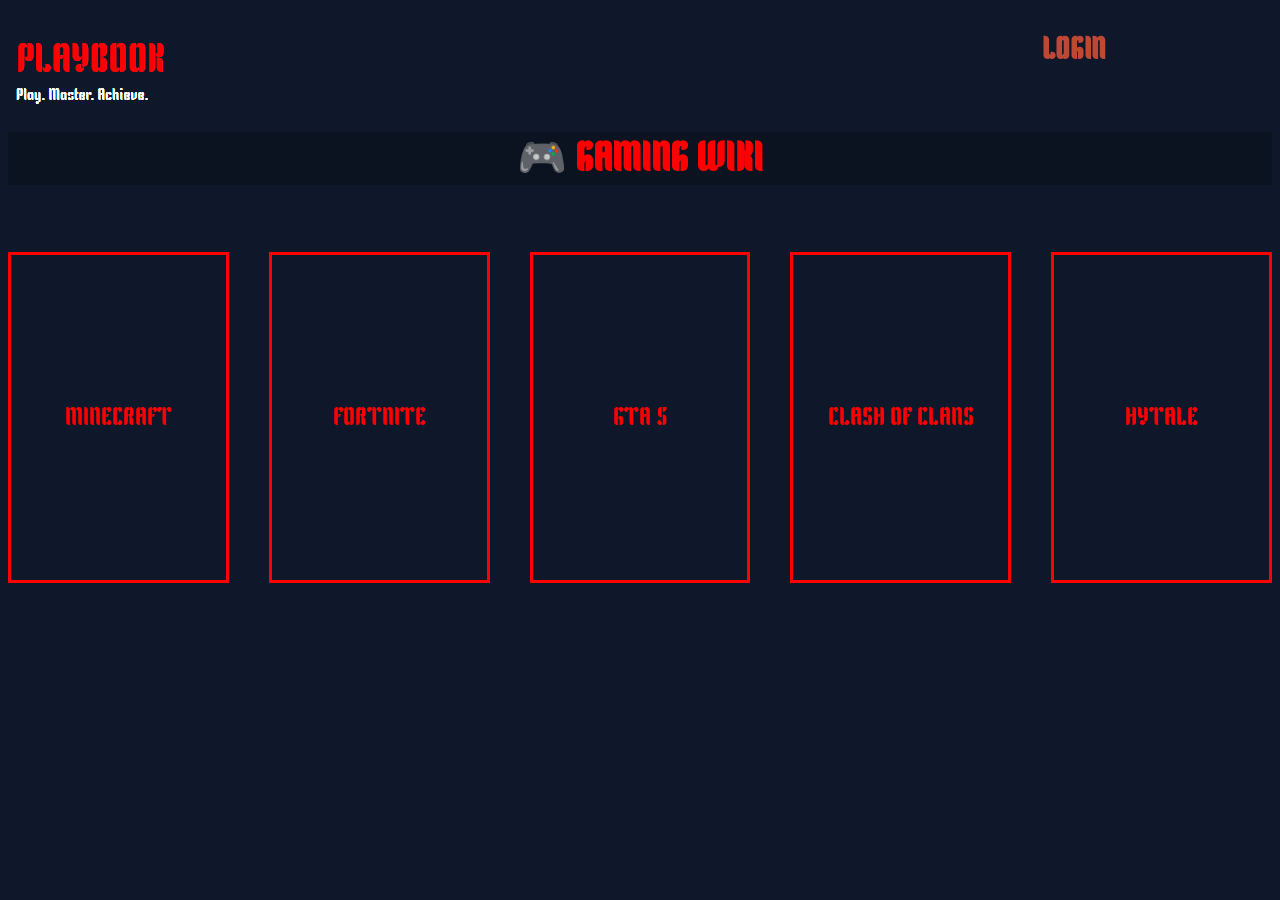
<file: index.html>
<Html>
<Head>
<title>
Playbook
</title>
<link rel="stylesheet" href="styles.css"> 
</Head>

<body>
<br>
<a href="home_page.html" style="text-decoration: none;"><img src="logo.png"></a>
<a href="login.html" class="form" style="float: right; margin-right: 50px; font-size: 30px;" >LOGIN</a>
<h1 class="heading1" >🎮 GAMING WIKI</h1>
<div style="display: flex; align-items: center; gap: 20px;">
</div>

<div class="container">
  <a href="game1.html" class="box">MINECRAFT</a>
  <a href="game2.html" class="box">FORTNITE</a>
  <a href="game3.html" class="box">GTA 5</a>
  <a href="game4.html" class="box">CLASH OF CLANS</a>
  <a href="game5.html" class="box">HYTALE</a>
</div>

</body>
</html>
</file>
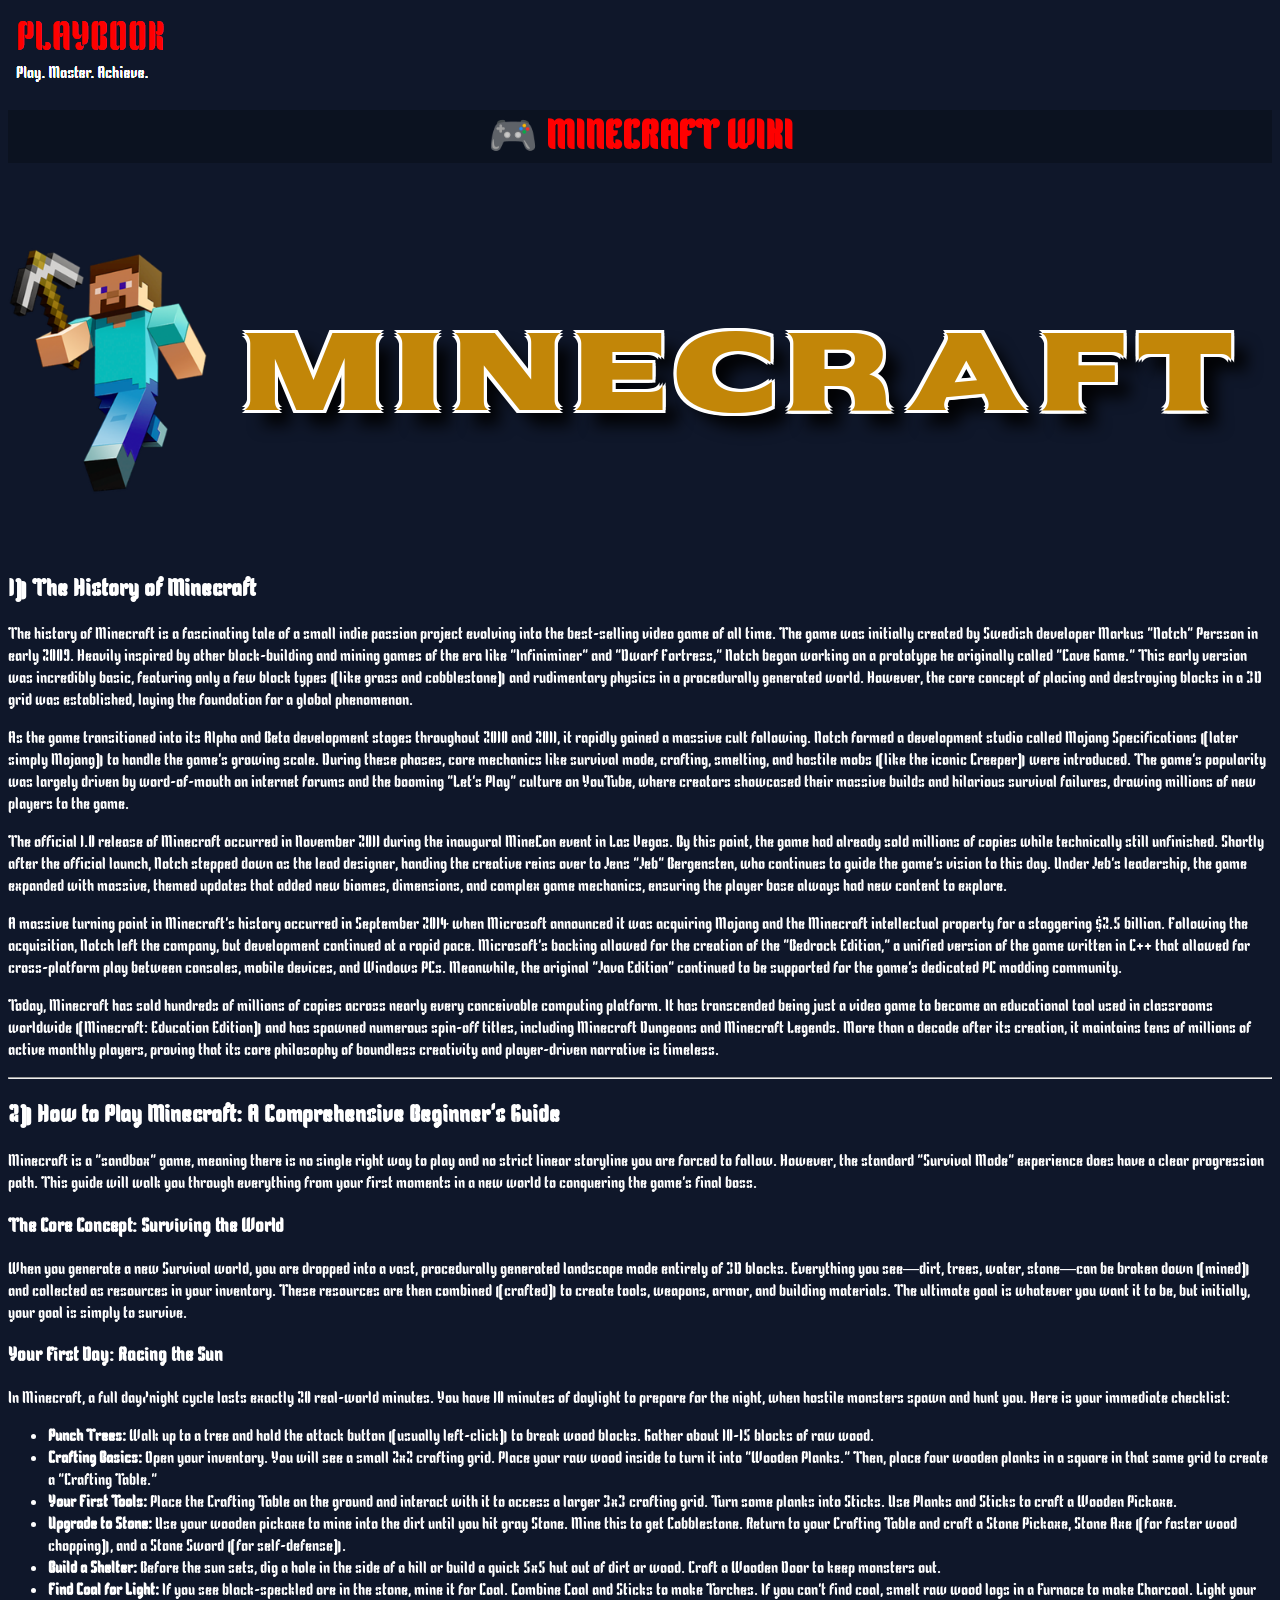
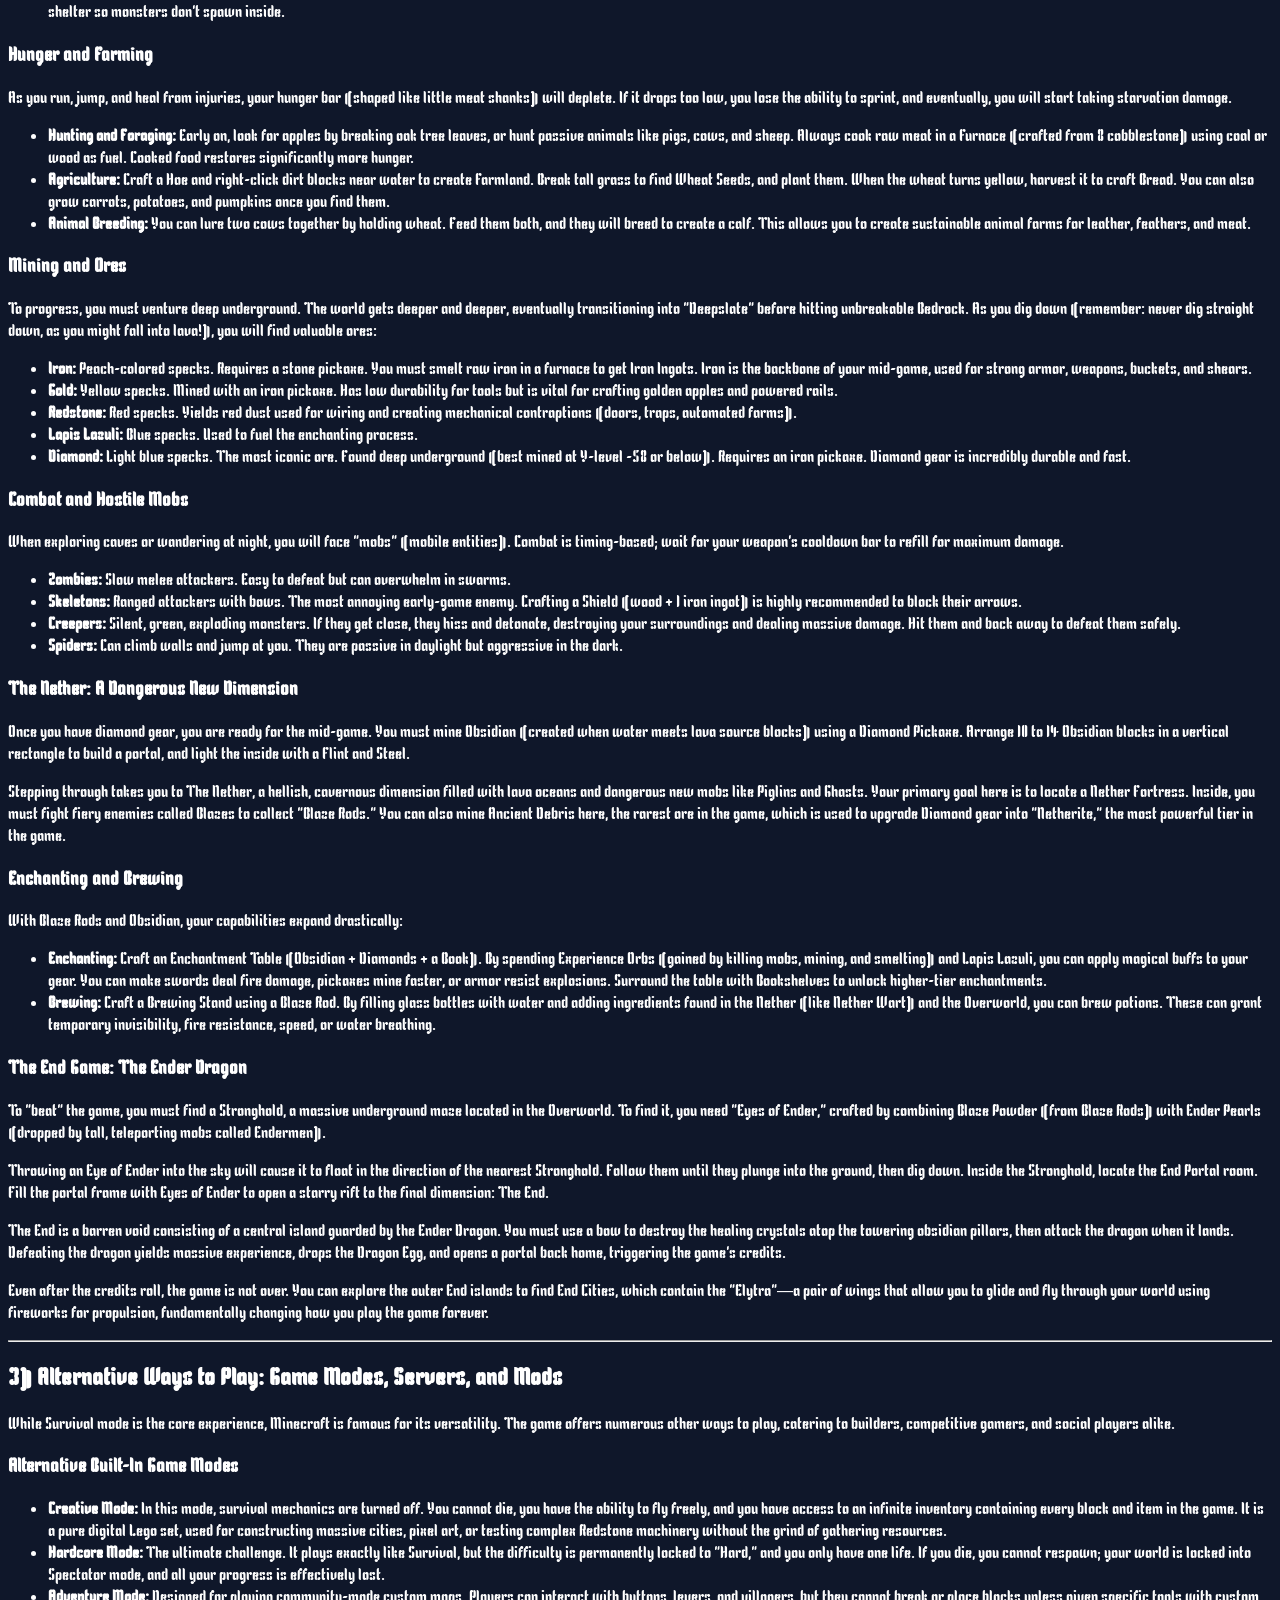
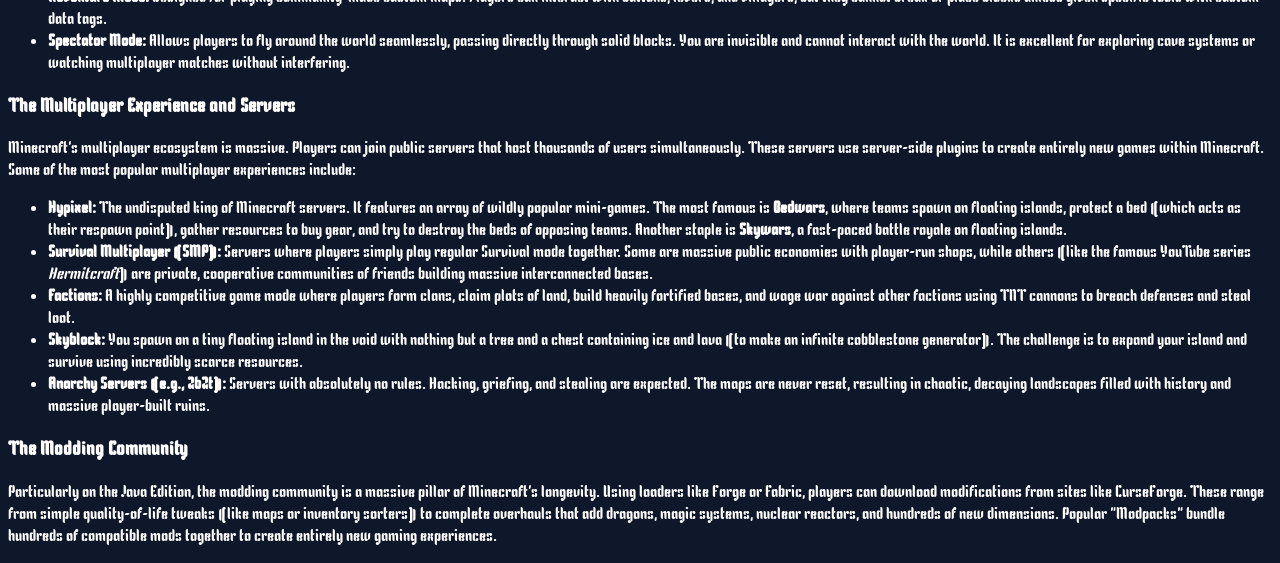
<file: game1.html>
<Html>
<Head>
<title>
Playbook
</title>
<link rel="stylesheet" href="styles.css"> 
</Head>

<body>

<a href="index.html" style="text-decoration: none;">
<img src="logo.png">
</a>

<h1 class="heading1" >🎮 MINECRAFT WIKI</h1>
<div style="display: flex; align-items: center; gap: 5px;">
    <img src="Steve.png" width="200">
    <p class="main-title" style="text-align: center;">MINECRAFT</p>
</div>

    <section id="history">
        <h2>1) The History of Minecraft</h2>
        <p>The history of Minecraft is a fascinating tale of a small indie passion project evolving into the best-selling video game of all time. The game was initially created by Swedish developer Markus "Notch" Persson in early 2009. Heavily inspired by other block-building and mining games of the era like "Infiniminer" and "Dwarf Fortress," Notch began working on a prototype he originally called "Cave Game." This early version was incredibly basic, featuring only a few block types (like grass and cobblestone) and rudimentary physics in a procedurally generated world. However, the core concept of placing and destroying blocks in a 3D grid was established, laying the foundation for a global phenomenon.</p>
        
        <p>As the game transitioned into its Alpha and Beta development stages throughout 2010 and 2011, it rapidly gained a massive cult following. Notch formed a development studio called Mojang Specifications (later simply Mojang) to handle the game's growing scale. During these phases, core mechanics like survival mode, crafting, smelting, and hostile mobs (like the iconic Creeper) were introduced. The game's popularity was largely driven by word-of-mouth on internet forums and the booming "Let's Play" culture on YouTube, where creators showcased their massive builds and hilarious survival failures, drawing millions of new players to the game.</p>
        
        <p>The official 1.0 release of Minecraft occurred in November 2011 during the inaugural MineCon event in Las Vegas. By this point, the game had already sold millions of copies while technically still unfinished. Shortly after the official launch, Notch stepped down as the lead designer, handing the creative reins over to Jens "Jeb" Bergensten, who continues to guide the game's vision to this day. Under Jeb's leadership, the game expanded with massive, themed updates that added new biomes, dimensions, and complex game mechanics, ensuring the player base always had new content to explore.</p>
        
        <p>A massive turning point in Minecraft's history occurred in September 2014 when Microsoft announced it was acquiring Mojang and the Minecraft intellectual property for a staggering $2.5 billion. Following the acquisition, Notch left the company, but development continued at a rapid pace. Microsoft's backing allowed for the creation of the "Bedrock Edition," a unified version of the game written in C++ that allowed for cross-platform play between consoles, mobile devices, and Windows PCs. Meanwhile, the original "Java Edition" continued to be supported for the game's dedicated PC modding community.</p>
        
        <p>Today, Minecraft has sold hundreds of millions of copies across nearly every conceivable computing platform. It has transcended being just a video game to become an educational tool used in classrooms worldwide (Minecraft: Education Edition) and has spawned numerous spin-off titles, including Minecraft Dungeons and Minecraft Legends. More than a decade after its creation, it maintains tens of millions of active monthly players, proving that its core philosophy of boundless creativity and player-driven narrative is timeless.</p>
    </section>

    <hr>

    <section id="how-to-play">
        <h2>2) How to Play Minecraft: A Comprehensive Beginner's Guide</h2>
        <p>Minecraft is a "sandbox" game, meaning there is no single right way to play and no strict linear storyline you are forced to follow. However, the standard "Survival Mode" experience does have a clear progression path. This guide will walk you through everything from your first moments in a new world to conquering the game's final boss.</p>

        <h3>The Core Concept: Surviving the World</h3>
        <p>When you generate a new Survival world, you are dropped into a vast, procedurally generated landscape made entirely of 3D blocks. Everything you see—dirt, trees, water, stone—can be broken down (mined) and collected as resources in your inventory. These resources are then combined (crafted) to create tools, weapons, armor, and building materials. The ultimate goal is whatever you want it to be, but initially, your goal is simply to survive.</p>

        <h3>Your First Day: Racing the Sun</h3>
        <p>In Minecraft, a full day/night cycle lasts exactly 20 real-world minutes. You have 10 minutes of daylight to prepare for the night, when hostile monsters spawn and hunt you. Here is your immediate checklist:</p>
        <ul>
            <li><strong>Punch Trees:</strong> Walk up to a tree and hold the attack button (usually left-click) to break wood blocks. Gather about 10-15 blocks of raw wood.</li>
            <li><strong>Crafting Basics:</strong> Open your inventory. You will see a small 2x2 crafting grid. Place your raw wood inside to turn it into "Wooden Planks." Then, place four wooden planks in a square in that same grid to create a "Crafting Table."</li>
            <li><strong>Your First Tools:</strong> Place the Crafting Table on the ground and interact with it to access a larger 3x3 crafting grid. Turn some planks into Sticks. Use Planks and Sticks to craft a Wooden Pickaxe.</li>
            <li><strong>Upgrade to Stone:</strong> Use your wooden pickaxe to mine into the dirt until you hit gray Stone. Mine this to get Cobblestone. Return to your Crafting Table and craft a Stone Pickaxe, Stone Axe (for faster wood chopping), and a Stone Sword (for self-defense).</li>
            <li><strong>Build a Shelter:</strong> Before the sun sets, dig a hole in the side of a hill or build a quick 5x5 hut out of dirt or wood. Craft a Wooden Door to keep monsters out.</li>
            <li><strong>Find Coal for Light:</strong> If you see black-speckled ore in the stone, mine it for Coal. Combine Coal and Sticks to make Torches. If you can't find coal, smelt raw wood logs in a Furnace to make Charcoal. Light your shelter so monsters don't spawn inside.</li>
        </ul>

        <h3>Hunger and Farming</h3>
        <p>As you run, jump, and heal from injuries, your hunger bar (shaped like little meat shanks) will deplete. If it drops too low, you lose the ability to sprint, and eventually, you will start taking starvation damage.</p>
        <ul>
            <li><strong>Hunting and Foraging:</strong> Early on, look for apples by breaking oak tree leaves, or hunt passive animals like pigs, cows, and sheep. Always cook raw meat in a Furnace (crafted from 8 cobblestone) using coal or wood as fuel. Cooked food restores significantly more hunger.</li>
            <li><strong>Agriculture:</strong> Craft a Hoe and right-click dirt blocks near water to create Farmland. Break tall grass to find Wheat Seeds, and plant them. When the wheat turns yellow, harvest it to craft Bread. You can also grow carrots, potatoes, and pumpkins once you find them.</li>
            <li><strong>Animal Breeding:</strong> You can lure two cows together by holding wheat. Feed them both, and they will breed to create a calf. This allows you to create sustainable animal farms for leather, feathers, and meat.</li>
        </ul>

        <h3>Mining and Ores</h3>
        <p>To progress, you must venture deep underground. The world gets deeper and deeper, eventually transitioning into "Deepslate" before hitting unbreakable Bedrock. As you dig down (remember: never dig straight down, as you might fall into lava!), you will find valuable ores:</p>
        <ul>
            <li><strong>Iron:</strong> Peach-colored specks. Requires a stone pickaxe. You must smelt raw iron in a furnace to get Iron Ingots. Iron is the backbone of your mid-game, used for strong armor, weapons, buckets, and shears.</li>
            <li><strong>Gold:</strong> Yellow specks. Mined with an iron pickaxe. Has low durability for tools but is vital for crafting golden apples and powered rails.</li>
            <li><strong>Redstone:</strong> Red specks. Yields red dust used for wiring and creating mechanical contraptions (doors, traps, automated farms).</li>
            <li><strong>Lapis Lazuli:</strong> Blue specks. Used to fuel the enchanting process.</li>
            <li><strong>Diamond:</strong> Light blue specks. The most iconic ore. Found deep underground (best mined at Y-level -58 or below). Requires an iron pickaxe. Diamond gear is incredibly durable and fast.</li>
        </ul>

        <h3>Combat and Hostile Mobs</h3>
        <p>When exploring caves or wandering at night, you will face "mobs" (mobile entities). Combat is timing-based; wait for your weapon's cooldown bar to refill for maximum damage.</p>
        <ul>
            <li><strong>Zombies:</strong> Slow melee attackers. Easy to defeat but can overwhelm in swarms.</li>
            <li><strong>Skeletons:</strong> Ranged attackers with bows. The most annoying early-game enemy. Crafting a Shield (wood + 1 iron ingot) is highly recommended to block their arrows.</li>
            <li><strong>Creepers:</strong> Silent, green, exploding monsters. If they get close, they hiss and detonate, destroying your surroundings and dealing massive damage. Hit them and back away to defeat them safely.</li>
            <li><strong>Spiders:</strong> Can climb walls and jump at you. They are passive in daylight but aggressive in the dark.</li>
        </ul>

        <h3>The Nether: A Dangerous New Dimension</h3>
        <p>Once you have diamond gear, you are ready for the mid-game. You must mine Obsidian (created when water meets lava source blocks) using a Diamond Pickaxe. Arrange 10 to 14 Obsidian blocks in a vertical rectangle to build a portal, and light the inside with a Flint and Steel.</p>
        <p>Stepping through takes you to The Nether, a hellish, cavernous dimension filled with lava oceans and dangerous new mobs like Piglins and Ghasts. Your primary goal here is to locate a Nether Fortress. Inside, you must fight fiery enemies called Blazes to collect "Blaze Rods." You can also mine Ancient Debris here, the rarest ore in the game, which is used to upgrade Diamond gear into "Netherite," the most powerful tier in the game.</p>

        <h3>Enchanting and Brewing</h3>
        <p>With Blaze Rods and Obsidian, your capabilities expand drastically:</p>
        <ul>
            <li><strong>Enchanting:</strong> Craft an Enchantment Table (Obsidian + Diamonds + a Book). By spending Experience Orbs (gained by killing mobs, mining, and smelting) and Lapis Lazuli, you can apply magical buffs to your gear. You can make swords deal fire damage, pickaxes mine faster, or armor resist explosions. Surround the table with Bookshelves to unlock higher-tier enchantments.</li>
            <li><strong>Brewing:</strong> Craft a Brewing Stand using a Blaze Rod. By filling glass bottles with water and adding ingredients found in the Nether (like Nether Wart) and the Overworld, you can brew potions. These can grant temporary invisibility, fire resistance, speed, or water breathing.</li>
        </ul>

        <h3>The End Game: The Ender Dragon</h3>
        <p>To "beat" the game, you must find a Stronghold, a massive underground maze located in the Overworld. To find it, you need "Eyes of Ender," crafted by combining Blaze Powder (from Blaze Rods) with Ender Pearls (dropped by tall, teleporting mobs called Endermen).</p>
        <p>Throwing an Eye of Ender into the sky will cause it to float in the direction of the nearest Stronghold. Follow them until they plunge into the ground, then dig down. Inside the Stronghold, locate the End Portal room. Fill the portal frame with Eyes of Ender to open a starry rift to the final dimension: The End.</p>
        <p>The End is a barren void consisting of a central island guarded by the Ender Dragon. You must use a bow to destroy the healing crystals atop the towering obsidian pillars, then attack the dragon when it lands. Defeating the dragon yields massive experience, drops the Dragon Egg, and opens a portal back home, triggering the game's credits.</p>
        <p>Even after the credits roll, the game is not over. You can explore the outer End islands to find End Cities, which contain the "Elytra"—a pair of wings that allow you to glide and fly through your world using fireworks for propulsion, fundamentally changing how you play the game forever.</p>
    </section>

    <hr>

    <section id="other-modes">
        <h2>3) Alternative Ways to Play: Game Modes, Servers, and Mods</h2>
        <p>While Survival mode is the core experience, Minecraft is famous for its versatility. The game offers numerous other ways to play, catering to builders, competitive gamers, and social players alike.</p>

        <h3>Alternative Built-In Game Modes</h3>
        <ul>
            <li><strong>Creative Mode:</strong> In this mode, survival mechanics are turned off. You cannot die, you have the ability to fly freely, and you have access to an infinite inventory containing every block and item in the game. It is a pure digital Lego set, used for constructing massive cities, pixel art, or testing complex Redstone machinery without the grind of gathering resources.</li>
            <li><strong>Hardcore Mode:</strong> The ultimate challenge. It plays exactly like Survival, but the difficulty is permanently locked to "Hard," and you only have one life. If you die, you cannot respawn; your world is locked into Spectator mode, and all your progress is effectively lost.</li>
            <li><strong>Adventure Mode:</strong> Designed for playing community-made custom maps. Players can interact with buttons, levers, and villagers, but they cannot break or place blocks unless given specific tools with custom data tags.</li>
            <li><strong>Spectator Mode:</strong> Allows players to fly around the world seamlessly, passing directly through solid blocks. You are invisible and cannot interact with the world. It is excellent for exploring cave systems or watching multiplayer matches without interfering.</li>
        </ul>

        <h3>The Multiplayer Experience and Servers</h3>
        <p>Minecraft's multiplayer ecosystem is massive. Players can join public servers that host thousands of users simultaneously. These servers use server-side plugins to create entirely new games within Minecraft. Some of the most popular multiplayer experiences include:</p>
        <ul>
            <li><strong>Hypixel:</strong> The undisputed king of Minecraft servers. It features an array of wildly popular mini-games. The most famous is <strong>Bedwars</strong>, where teams spawn on floating islands, protect a bed (which acts as their respawn point), gather resources to buy gear, and try to destroy the beds of opposing teams. Another staple is <strong>Skywars</strong>, a fast-paced battle royale on floating islands.</li>
            <li><strong>Survival Multiplayer (SMP):</strong> Servers where players simply play regular Survival mode together. Some are massive public economies with player-run shops, while others (like the famous YouTube series <em>Hermitcraft</em>) are private, cooperative communities of friends building massive interconnected bases.</li>
            <li><strong>Factions:</strong> A highly competitive game mode where players form clans, claim plots of land, build heavily fortified bases, and wage war against other factions using TNT cannons to breach defenses and steal loot.</li>
            <li><strong>Skyblock:</strong> You spawn on a tiny floating island in the void with nothing but a tree and a chest containing ice and lava (to make an infinite cobblestone generator). The challenge is to expand your island and survive using incredibly scarce resources.</li>
            <li><strong>Anarchy Servers (e.g., 2b2t):</strong> Servers with absolutely no rules. Hacking, griefing, and stealing are expected. The maps are never reset, resulting in chaotic, decaying landscapes filled with history and massive player-built ruins.</li>
        </ul>

        <h3>The Modding Community</h3>
        <p>Particularly on the Java Edition, the modding community is a massive pillar of Minecraft's longevity. Using loaders like Forge or Fabric, players can download modifications from sites like CurseForge. These range from simple quality-of-life tweaks (like maps or inventory sorters) to complete overhauls that add dragons, magic systems, nuclear reactors, and hundreds of new dimensions. Popular "Modpacks" bundle hundreds of compatible mods together to create entirely new gaming experiences.</p>
    </section>
</body>
</html>
</file>
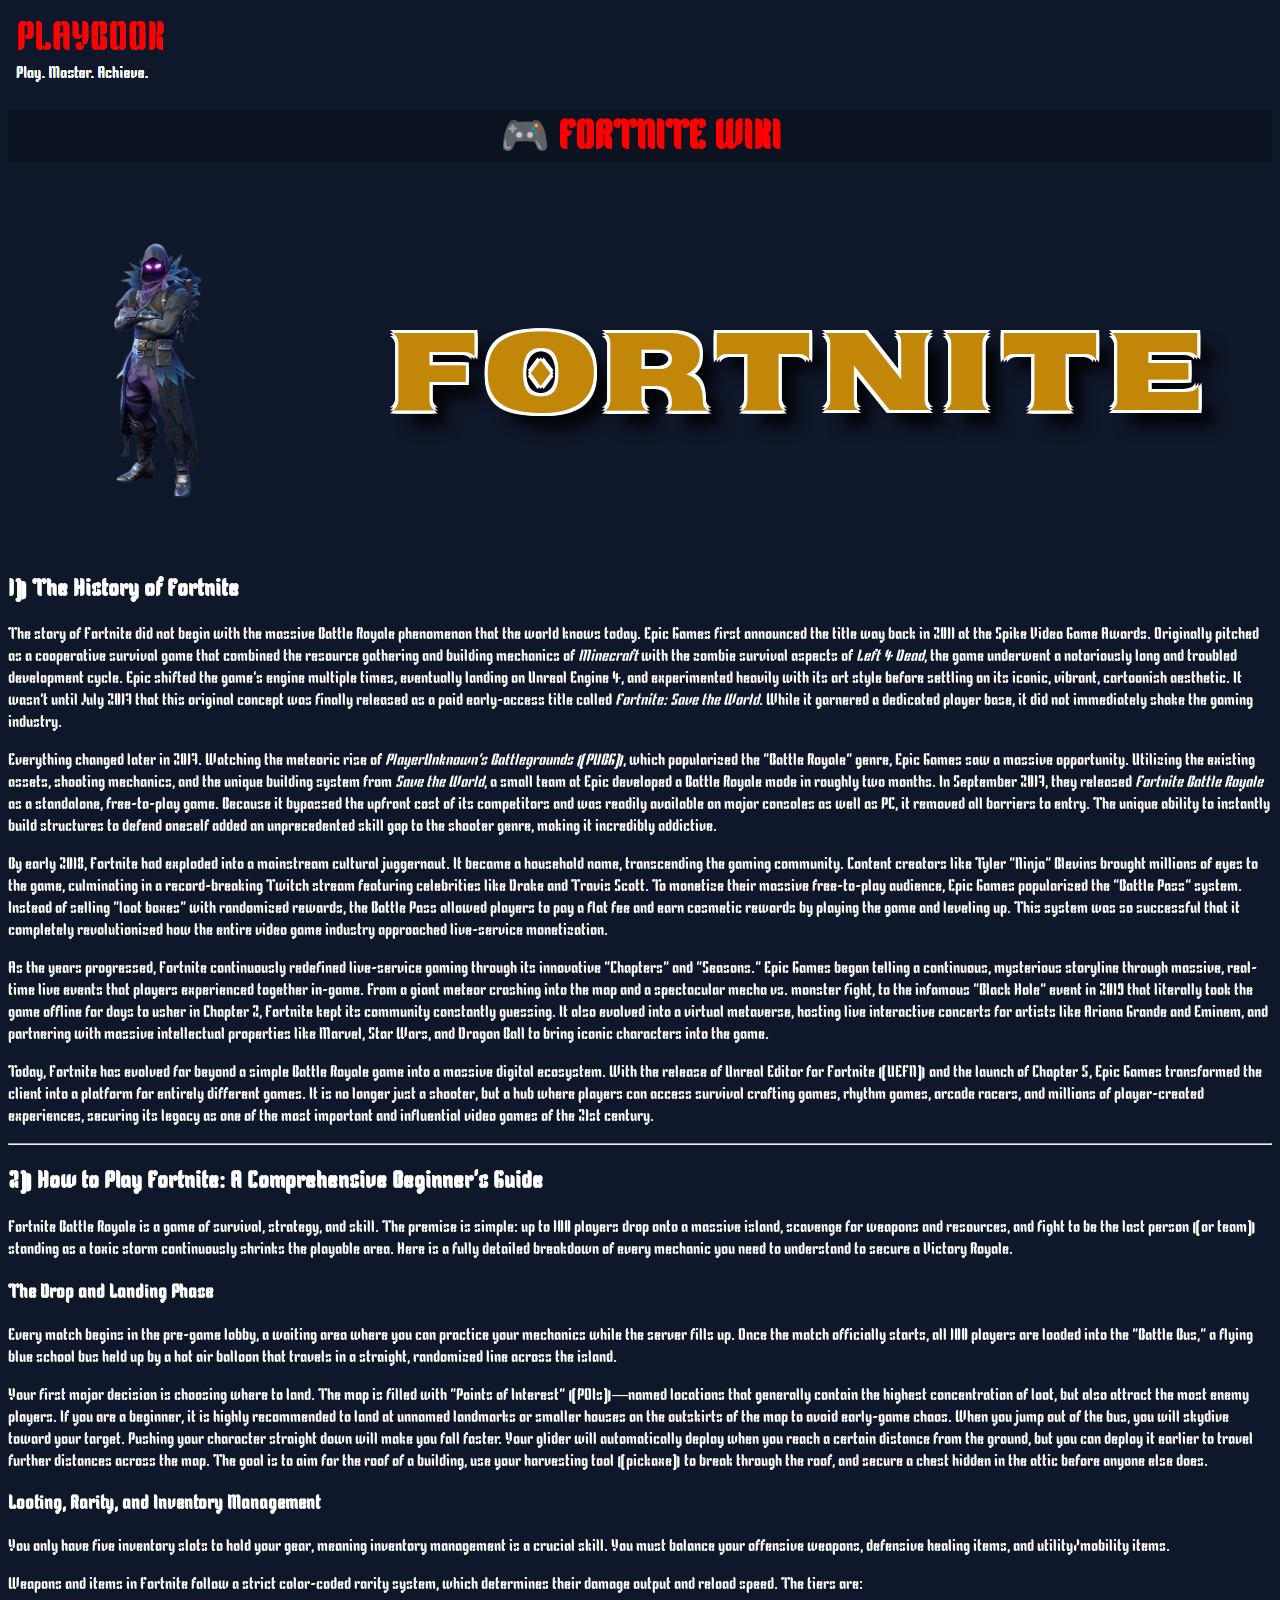
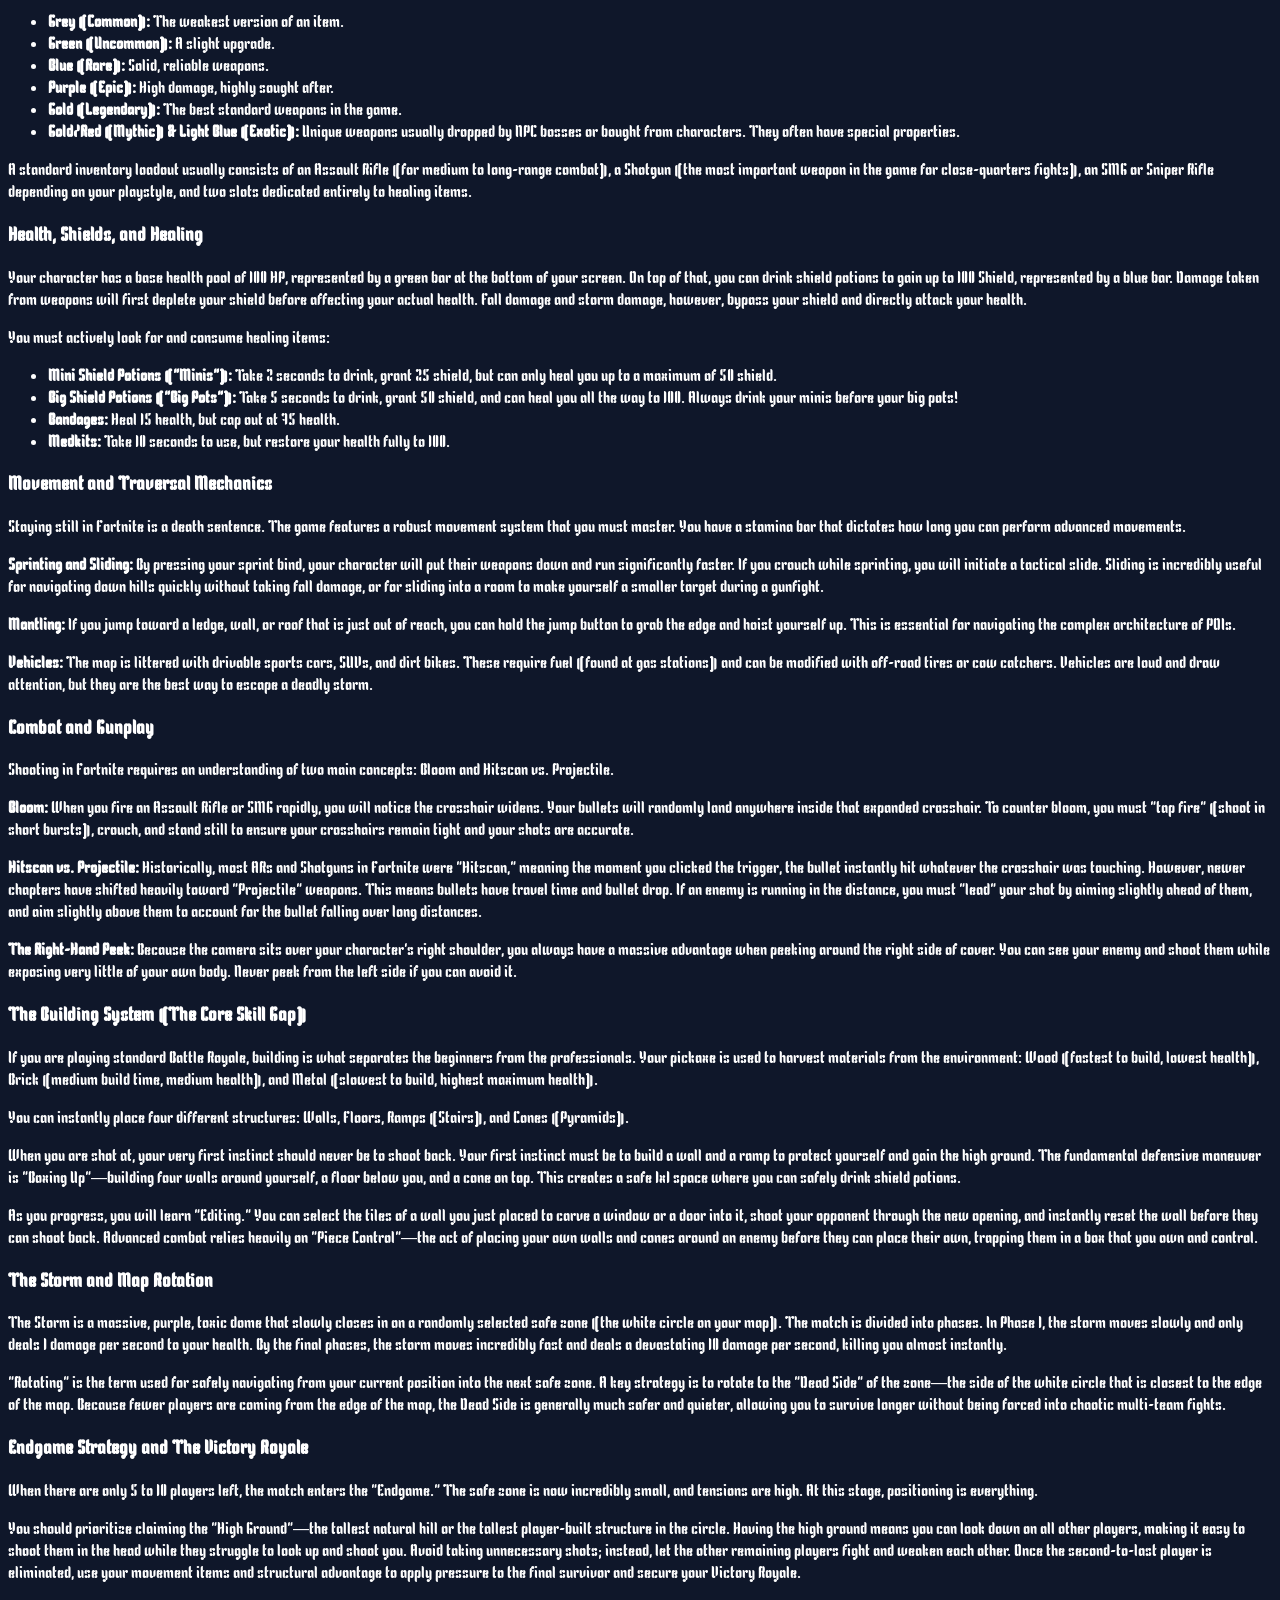
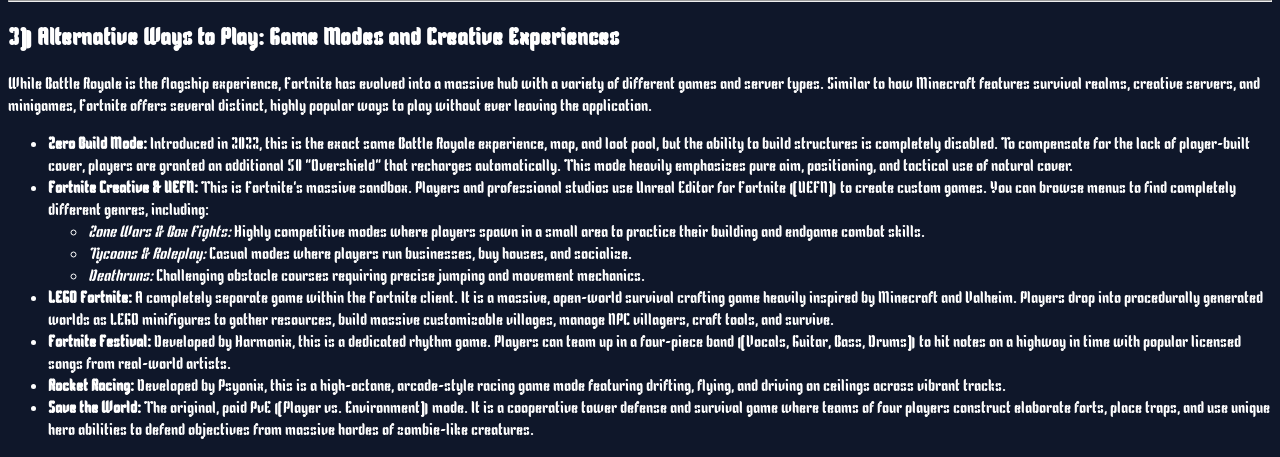
<file: game2.html>
<Html>
<Head>
<title>
Playbook
</title>
<link rel="stylesheet" href="styles.css"> 
</Head>

<body>

<a href="index.html" style="text-decoration: none;">
<img src="logo.png">
</a>

<h1 class="heading1" >🎮 FORTNITE WIKI</h1>
<div style="display: flex; align-items: center; gap: 20px;">
    <img src="fortnite.png" width="300">
    <p class="main-title" style="text-align: center;">FORTNITE</p>
</div>
        <section id="history">
        <h2>1) The History of Fortnite</h2>
        <p>The story of Fortnite did not begin with the massive Battle Royale phenomenon that the world knows today. Epic Games first announced the title way back in 2011 at the Spike Video Game Awards. Originally pitched as a cooperative survival game that combined the resource gathering and building mechanics of <i>Minecraft</i> with the zombie survival aspects of <i>Left 4 Dead</i>, the game underwent a notoriously long and troubled development cycle. Epic shifted the game's engine multiple times, eventually landing on Unreal Engine 4, and experimented heavily with its art style before settling on its iconic, vibrant, cartoonish aesthetic. It wasn't until July 2017 that this original concept was finally released as a paid early-access title called <i>Fortnite: Save the World</i>. While it garnered a dedicated player base, it did not immediately shake the gaming industry.</p>

        <p>Everything changed later in 2017. Watching the meteoric rise of <i>PlayerUnknown's Battlegrounds (PUBG)</i>, which popularized the "Battle Royale" genre, Epic Games saw a massive opportunity. Utilizing the existing assets, shooting mechanics, and the unique building system from <i>Save the World</i>, a small team at Epic developed a Battle Royale mode in roughly two months. In September 2017, they released <i>Fortnite Battle Royale</i> as a standalone, free-to-play game. Because it bypassed the upfront cost of its competitors and was readily available on major consoles as well as PC, it removed all barriers to entry. The unique ability to instantly build structures to defend oneself added an unprecedented skill gap to the shooter genre, making it incredibly addictive.</p>

        <p>By early 2018, Fortnite had exploded into a mainstream cultural juggernaut. It became a household name, transcending the gaming community. Content creators like Tyler "Ninja" Blevins brought millions of eyes to the game, culminating in a record-breaking Twitch stream featuring celebrities like Drake and Travis Scott. To monetize their massive free-to-play audience, Epic Games popularized the "Battle Pass" system. Instead of selling "loot boxes" with randomized rewards, the Battle Pass allowed players to pay a flat fee and earn cosmetic rewards by playing the game and leveling up. This system was so successful that it completely revolutionized how the entire video game industry approached live-service monetization.</p>

        <p>As the years progressed, Fortnite continuously redefined live-service gaming through its innovative "Chapters" and "Seasons." Epic Games began telling a continuous, mysterious storyline through massive, real-time live events that players experienced together in-game. From a giant meteor crashing into the map and a spectacular mecha vs. monster fight, to the infamous "Black Hole" event in 2019 that literally took the game offline for days to usher in Chapter 2, Fortnite kept its community constantly guessing. It also evolved into a virtual metaverse, hosting live interactive concerts for artists like Ariana Grande and Eminem, and partnering with massive intellectual properties like Marvel, Star Wars, and Dragon Ball to bring iconic characters into the game.</p>

        <p>Today, Fortnite has evolved far beyond a simple Battle Royale game into a massive digital ecosystem. With the release of Unreal Editor for Fortnite (UEFN) and the launch of Chapter 5, Epic Games transformed the client into a platform for entirely different games. It is no longer just a shooter, but a hub where players can access survival crafting games, rhythm games, arcade racers, and millions of player-created experiences, securing its legacy as one of the most important and influential video games of the 21st century.</p>
    </section>

    <hr>

    <section id="how-to-play">
        <h2>2) How to Play Fortnite: A Comprehensive Beginner's Guide</h2>
        <p>Fortnite Battle Royale is a game of survival, strategy, and skill. The premise is simple: up to 100 players drop onto a massive island, scavenge for weapons and resources, and fight to be the last person (or team) standing as a toxic storm continuously shrinks the playable area. Here is a fully detailed breakdown of every mechanic you need to understand to secure a Victory Royale.</p>

        <h3>The Drop and Landing Phase</h3>
        <p>Every match begins in the pre-game lobby, a waiting area where you can practice your mechanics while the server fills up. Once the match officially starts, all 100 players are loaded into the "Battle Bus," a flying blue school bus held up by a hot air balloon that travels in a straight, randomized line across the island. </p>
        <p>Your first major decision is choosing where to land. The map is filled with "Points of Interest" (POIs)—named locations that generally contain the highest concentration of loot, but also attract the most enemy players. If you are a beginner, it is highly recommended to land at unnamed landmarks or smaller houses on the outskirts of the map to avoid early-game chaos. When you jump out of the bus, you will skydive toward your target. Pushing your character straight down will make you fall faster. Your glider will automatically deploy when you reach a certain distance from the ground, but you can deploy it earlier to travel further distances across the map. The goal is to aim for the roof of a building, use your harvesting tool (pickaxe) to break through the roof, and secure a chest hidden in the attic before anyone else does.</p>

        <h3>Looting, Rarity, and Inventory Management</h3>
        <p>You only have five inventory slots to hold your gear, meaning inventory management is a crucial skill. You must balance your offensive weapons, defensive healing items, and utility/mobility items.</p>
        <p>Weapons and items in Fortnite follow a strict color-coded rarity system, which determines their damage output and reload speed. The tiers are:</p>
        <ul>
            <li><strong>Grey (Common):</strong> The weakest version of an item.</li>
            <li><strong>Green (Uncommon):</strong> A slight upgrade.</li>
            <li><strong>Blue (Rare):</strong> Solid, reliable weapons.</li>
            <li><strong>Purple (Epic):</strong> High damage, highly sought after.</li>
            <li><strong>Gold (Legendary):</strong> The best standard weapons in the game.</li>
            <li><strong>Gold/Red (Mythic) & Light Blue (Exotic):</strong> Unique weapons usually dropped by NPC bosses or bought from characters. They often have special properties.</li>
        </ul>
        <p>A standard inventory loadout usually consists of an Assault Rifle (for medium to long-range combat), a Shotgun (the most important weapon in the game for close-quarters fights), an SMG or Sniper Rifle depending on your playstyle, and two slots dedicated entirely to healing items.</p>

        <h3>Health, Shields, and Healing</h3>
        <p>Your character has a base health pool of 100 HP, represented by a green bar at the bottom of your screen. On top of that, you can drink shield potions to gain up to 100 Shield, represented by a blue bar. Damage taken from weapons will first deplete your shield before affecting your actual health. Fall damage and storm damage, however, bypass your shield and directly attack your health.</p>
        <p>You must actively look for and consume healing items:</p>
        <ul>
            <li><strong>Mini Shield Potions ("Minis"):</strong> Take 2 seconds to drink, grant 25 shield, but can only heal you up to a maximum of 50 shield.</li>
            <li><strong>Big Shield Potions ("Big Pots"):</strong> Take 5 seconds to drink, grant 50 shield, and can heal you all the way to 100. Always drink your minis before your big pots!</li>
            <li><strong>Bandages:</strong> Heal 15 health, but cap out at 75 health.</li>
            <li><strong>Medkits:</strong> Take 10 seconds to use, but restore your health fully to 100.</li>
        </ul>

        <h3>Movement and Traversal Mechanics</h3>
        <p>Staying still in Fortnite is a death sentence. The game features a robust movement system that you must master. You have a stamina bar that dictates how long you can perform advanced movements.</p>
        <p><strong>Sprinting and Sliding:</strong> By pressing your sprint bind, your character will put their weapons down and run significantly faster. If you crouch while sprinting, you will initiate a tactical slide. Sliding is incredibly useful for navigating down hills quickly without taking fall damage, or for sliding into a room to make yourself a smaller target during a gunfight.</p>
        <p><strong>Mantling:</strong> If you jump toward a ledge, wall, or roof that is just out of reach, you can hold the jump button to grab the edge and hoist yourself up. This is essential for navigating the complex architecture of POIs.</p>
        <p><strong>Vehicles:</strong> The map is littered with drivable sports cars, SUVs, and dirt bikes. These require fuel (found at gas stations) and can be modified with off-road tires or cow catchers. Vehicles are loud and draw attention, but they are the best way to escape a deadly storm.</p>

        <h3>Combat and Gunplay</h3>
        <p>Shooting in Fortnite requires an understanding of two main concepts: Bloom and Hitscan vs. Projectile.</p>
        <p><strong>Bloom:</strong> When you fire an Assault Rifle or SMG rapidly, you will notice the crosshair widens. Your bullets will randomly land anywhere inside that expanded crosshair. To counter bloom, you must "tap fire" (shoot in short bursts), crouch, and stand still to ensure your crosshairs remain tight and your shots are accurate.</p>
        <p><strong>Hitscan vs. Projectile:</strong> Historically, most ARs and Shotguns in Fortnite were "Hitscan," meaning the moment you clicked the trigger, the bullet instantly hit whatever the crosshair was touching. However, newer chapters have shifted heavily toward "Projectile" weapons. This means bullets have travel time and bullet drop. If an enemy is running in the distance, you must "lead" your shot by aiming slightly ahead of them, and aim slightly above them to account for the bullet falling over long distances.</p>
        <p><strong>The Right-Hand Peek:</strong> Because the camera sits over your character's right shoulder, you always have a massive advantage when peeking around the right side of cover. You can see your enemy and shoot them while exposing very little of your own body. Never peek from the left side if you can avoid it.</p>

        <h3>The Building System (The Core Skill Gap)</h3>
        <p>If you are playing standard Battle Royale, building is what separates the beginners from the professionals. Your pickaxe is used to harvest materials from the environment: Wood (fastest to build, lowest health), Brick (medium build time, medium health), and Metal (slowest to build, highest maximum health).</p>
        <p>You can instantly place four different structures: Walls, Floors, Ramps (Stairs), and Cones (Pyramids). </p>
        <p>When you are shot at, your very first instinct should never be to shoot back. Your first instinct must be to build a wall and a ramp to protect yourself and gain the high ground. The fundamental defensive maneuver is "Boxing Up"—building four walls around yourself, a floor below you, and a cone on top. This creates a safe 1x1 space where you can safely drink shield potions.</p>
        <p>As you progress, you will learn "Editing." You can select the tiles of a wall you just placed to carve a window or a door into it, shoot your opponent through the new opening, and instantly reset the wall before they can shoot back. Advanced combat relies heavily on "Piece Control"—the act of placing your own walls and cones around an enemy before they can place their own, trapping them in a box that you own and control.</p>

        <h3>The Storm and Map Rotation</h3>
        <p>The Storm is a massive, purple, toxic dome that slowly closes in on a randomly selected safe zone (the white circle on your map). The match is divided into phases. In Phase 1, the storm moves slowly and only deals 1 damage per second to your health. By the final phases, the storm moves incredibly fast and deals a devastating 10 damage per second, killing you almost instantly.</p>
        <p>"Rotating" is the term used for safely navigating from your current position into the next safe zone. A key strategy is to rotate to the "Dead Side" of the zone—the side of the white circle that is closest to the edge of the map. Because fewer players are coming from the edge of the map, the Dead Side is generally much safer and quieter, allowing you to survive longer without being forced into chaotic multi-team fights.</p>

        <h3>Endgame Strategy and The Victory Royale</h3>
        <p>When there are only 5 to 10 players left, the match enters the "Endgame." The safe zone is now incredibly small, and tensions are high. At this stage, positioning is everything. </p>
        <p>You should prioritize claiming the "High Ground"—the tallest natural hill or the tallest player-built structure in the circle. Having the high ground means you can look down on all other players, making it easy to shoot them in the head while they struggle to look up and shoot you. Avoid taking unnecessary shots; instead, let the other remaining players fight and weaken each other. Once the second-to-last player is eliminated, use your movement items and structural advantage to apply pressure to the final survivor and secure your Victory Royale.</p>
    </section>

    <hr>

    <section id="other-modes">
        <h2>3) Alternative Ways to Play: Game Modes and Creative Experiences</h2>
        <p>While Battle Royale is the flagship experience, Fortnite has evolved into a massive hub with a variety of different games and server types. Similar to how Minecraft features survival realms, creative servers, and minigames, Fortnite offers several distinct, highly popular ways to play without ever leaving the application.</p>

        <ul>
            <li>
                <strong>Zero Build Mode:</strong> Introduced in 2022, this is the exact same Battle Royale experience, map, and loot pool, but the ability to build structures is completely disabled. To compensate for the lack of player-built cover, players are granted an additional 50 "Overshield" that recharges automatically. This mode heavily emphasizes pure aim, positioning, and tactical use of natural cover.
            </li>
            <li>
                <strong>Fortnite Creative & UEFN:</strong> This is Fortnite's massive sandbox. Players and professional studios use Unreal Editor for Fortnite (UEFN) to create custom games. You can browse menus to find completely different genres, including:
                <ul>
                    <li><em>Zone Wars & Box Fights:</em> Highly competitive modes where players spawn in a small area to practice their building and endgame combat skills.</li>
                    <li><em>Tycoons & Roleplay:</em> Casual modes where players run businesses, buy houses, and socialize.</li>
                    <li><em>Deathruns:</em> Challenging obstacle courses requiring precise jumping and movement mechanics.</li>
                </ul>
            </li>
            <li>
                <strong>LEGO Fortnite:</strong> A completely separate game within the Fortnite client. It is a massive, open-world survival crafting game heavily inspired by Minecraft and Valheim. Players drop into procedurally generated worlds as LEGO minifigures to gather resources, build massive customizable villages, manage NPC villagers, craft tools, and survive.
            </li>
            <li>
                <strong>Fortnite Festival:</strong> Developed by Harmonix, this is a dedicated rhythm game. Players can team up in a four-piece band (Vocals, Guitar, Bass, Drums) to hit notes on a highway in time with popular licensed songs from real-world artists.
            </li>
            <li>
                <strong>Rocket Racing:</strong> Developed by Psyonix, this is a high-octane, arcade-style racing game mode featuring drifting, flying, and driving on ceilings across vibrant tracks.
            </li>
            <li>
                <strong>Save the World:</strong> The original, paid PvE (Player vs. Environment) mode. It is a cooperative tower defense and survival game where teams of four players construct elaborate forts, place traps, and use unique hero abilities to defend objectives from massive hordes of zombie-like creatures.
            </li>
        </ul>
    </section>

</body>
</html>
</file>
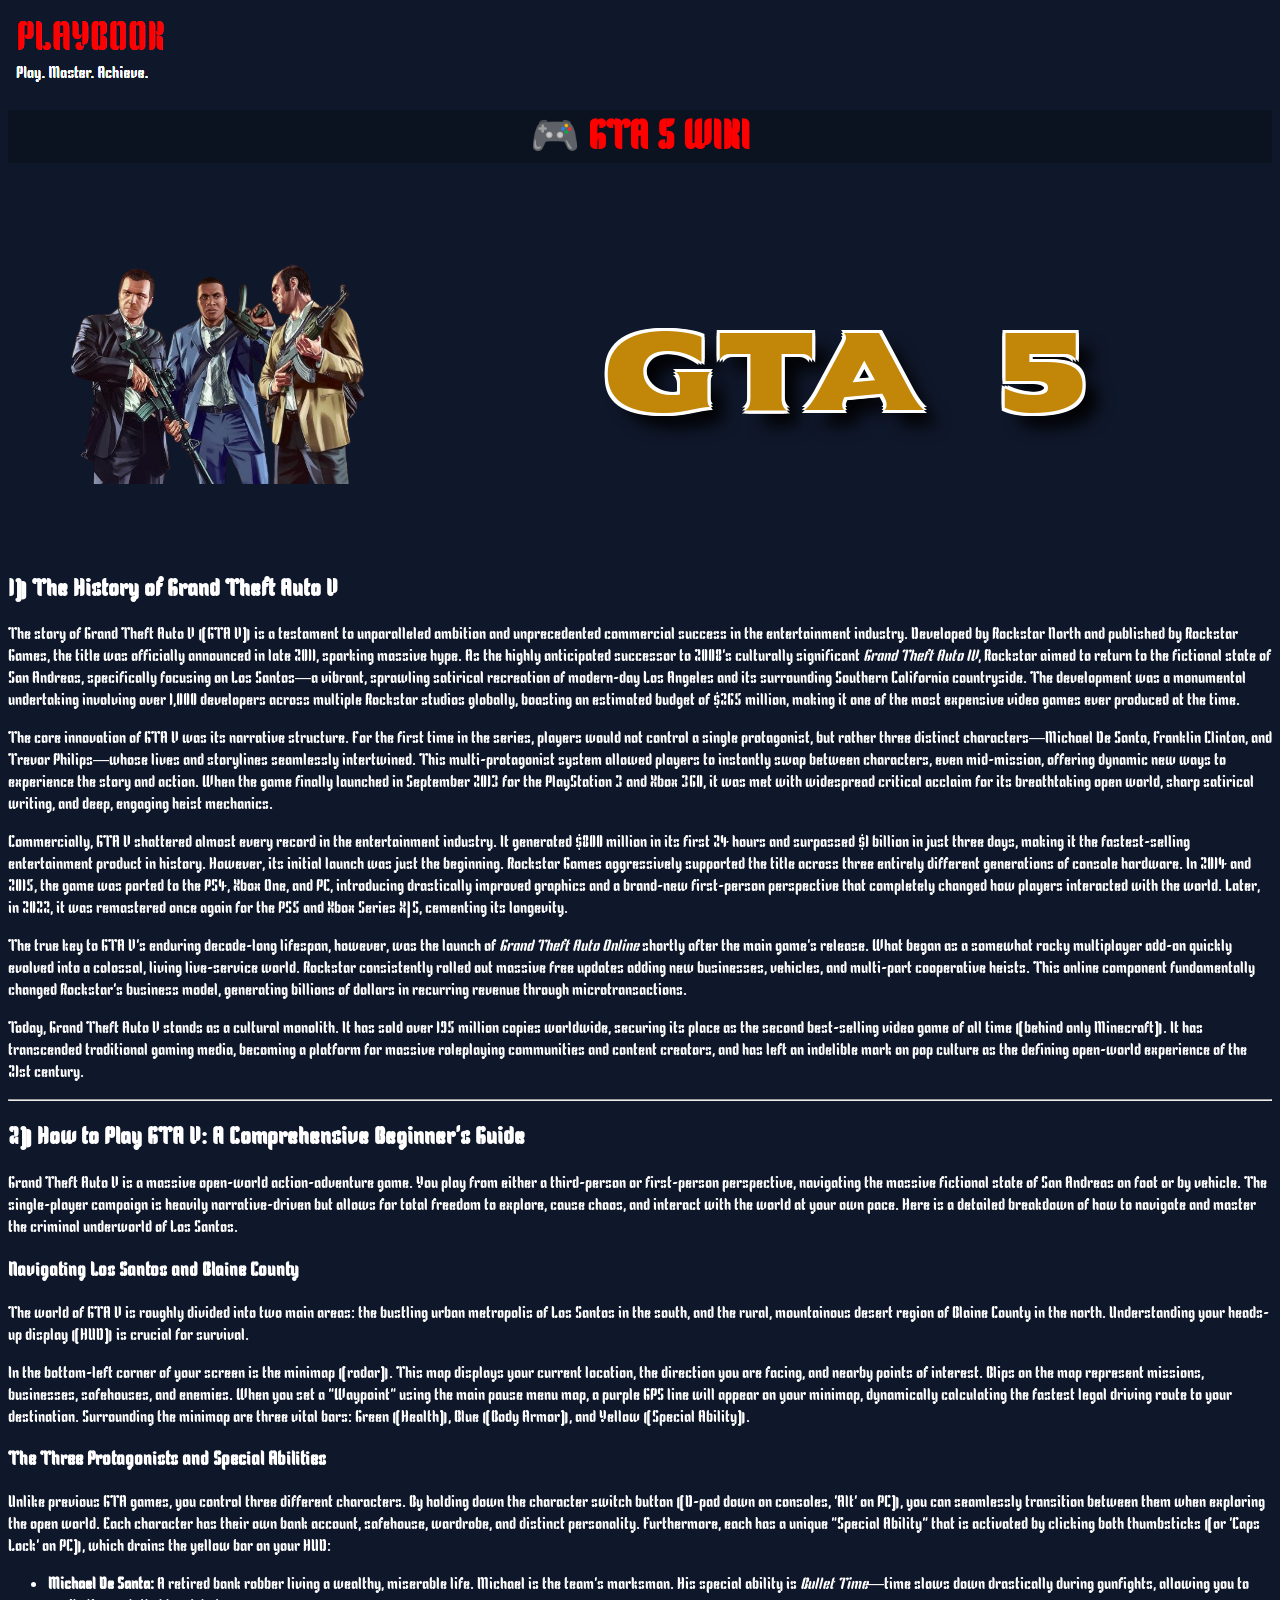
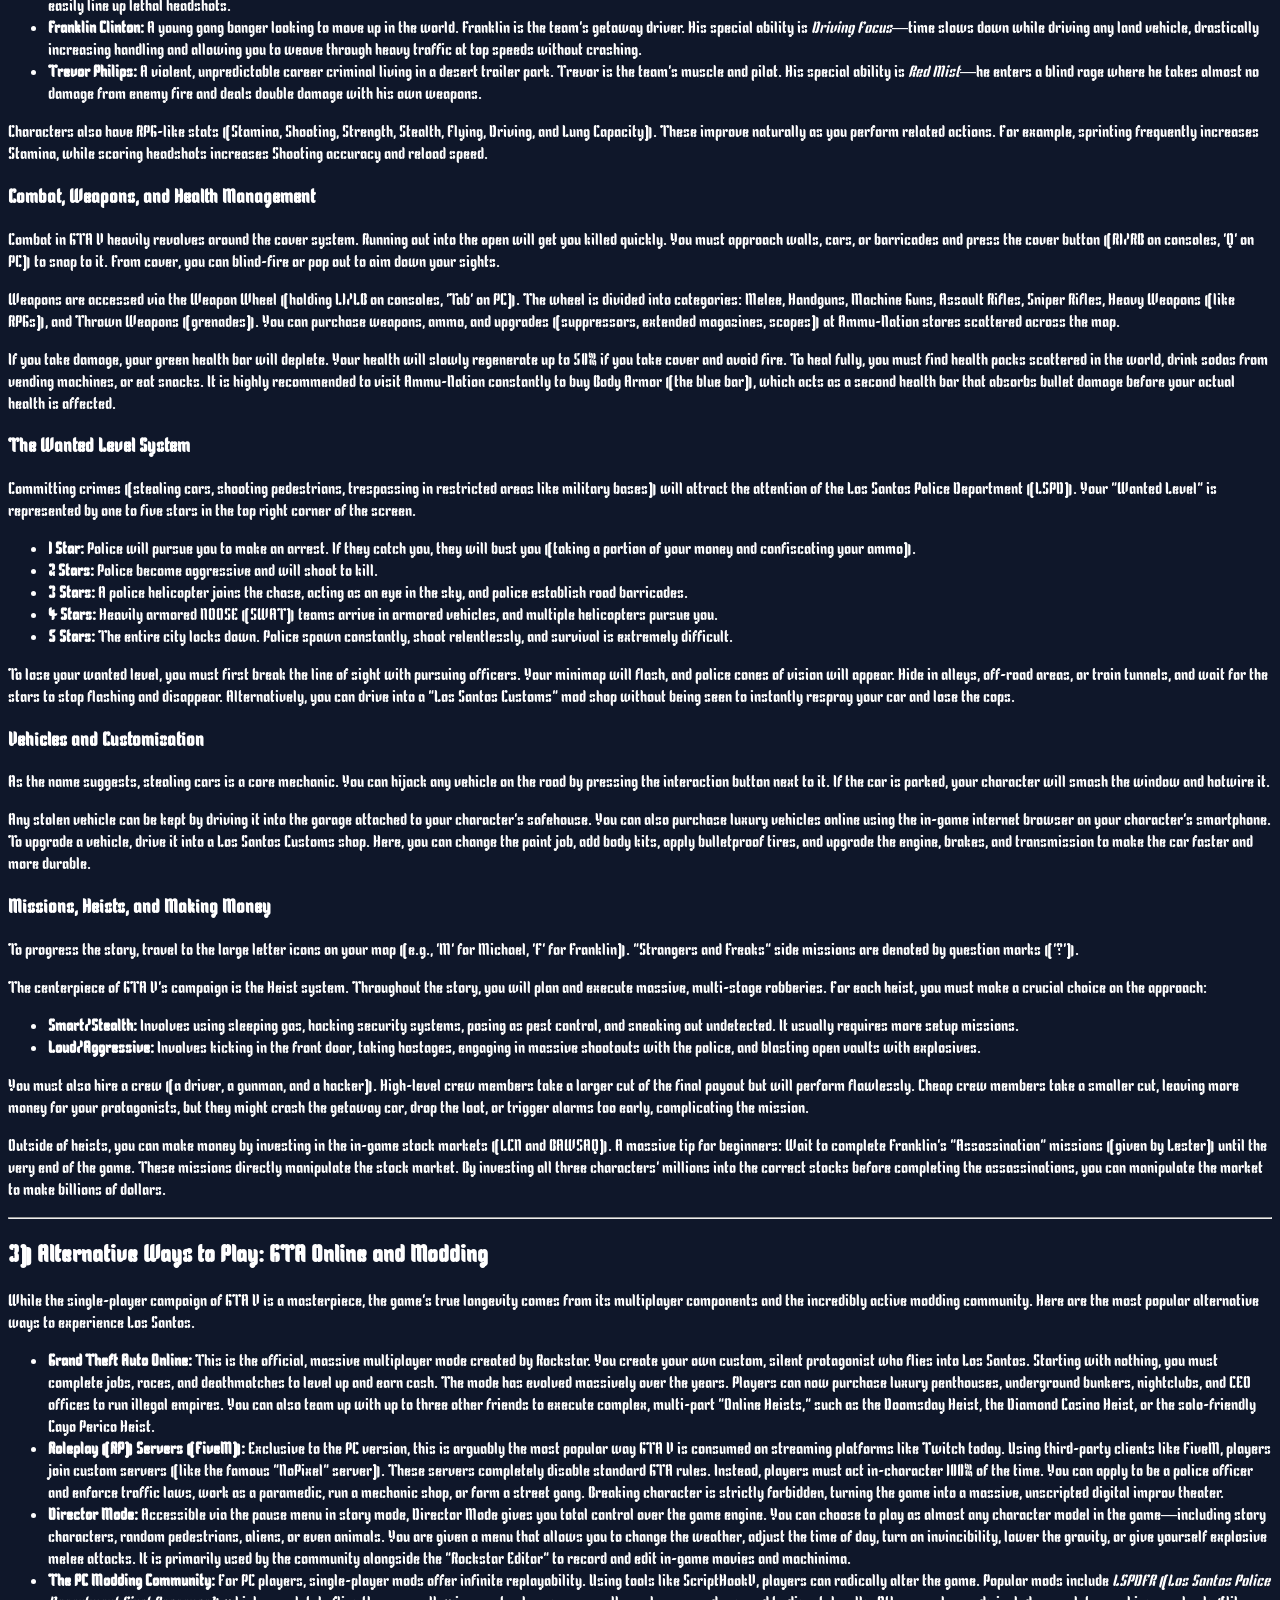
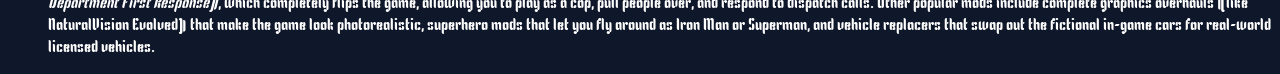
<file: game3.html>
<Html>
<Head>
<title>
Playbook
</title>
<link rel="stylesheet" href="styles.css"> 
</Head>

<body>

<a href="index.html" style="text-decoration: none;">
<img src="logo.png">
</a>

<h1 class="heading1" >🎮 GTA 5 WIKI</h1>
<div style="display: flex; align-items: center; gap: 20px;">
    <img src="gta5.png" width="400">
    <p class="main-title" style="text-align: center;">GTA 5</p>
</div>
<section id="history">
        <h2>1) The History of Grand Theft Auto V</h2>
        <p>The story of Grand Theft Auto V (GTA V) is a testament to unparalleled ambition and unprecedented commercial success in the entertainment industry. Developed by Rockstar North and published by Rockstar Games, the title was officially announced in late 2011, sparking massive hype. As the highly anticipated successor to 2008's culturally significant <i>Grand Theft Auto IV</i>, Rockstar aimed to return to the fictional state of San Andreas, specifically focusing on Los Santos—a vibrant, sprawling satirical recreation of modern-day Los Angeles and its surrounding Southern California countryside. The development was a monumental undertaking involving over 1,000 developers across multiple Rockstar studios globally, boasting an estimated budget of $265 million, making it one of the most expensive video games ever produced at the time.</p>

        <p>The core innovation of GTA V was its narrative structure. For the first time in the series, players would not control a single protagonist, but rather three distinct characters—Michael De Santa, Franklin Clinton, and Trevor Philips—whose lives and storylines seamlessly intertwined. This multi-protagonist system allowed players to instantly swap between characters, even mid-mission, offering dynamic new ways to experience the story and action. When the game finally launched in September 2013 for the PlayStation 3 and Xbox 360, it was met with widespread critical acclaim for its breathtaking open world, sharp satirical writing, and deep, engaging heist mechanics.</p>

        <p>Commercially, GTA V shattered almost every record in the entertainment industry. It generated $800 million in its first 24 hours and surpassed $1 billion in just three days, making it the fastest-selling entertainment product in history. However, its initial launch was just the beginning. Rockstar Games aggressively supported the title across three entirely different generations of console hardware. In 2014 and 2015, the game was ported to the PS4, Xbox One, and PC, introducing drastically improved graphics and a brand-new first-person perspective that completely changed how players interacted with the world. Later, in 2022, it was remastered once again for the PS5 and Xbox Series X|S, cementing its longevity.</p>

        <p>The true key to GTA V's enduring decade-long lifespan, however, was the launch of <i>Grand Theft Auto Online</i> shortly after the main game's release. What began as a somewhat rocky multiplayer add-on quickly evolved into a colossal, living live-service world. Rockstar consistently rolled out massive free updates adding new businesses, vehicles, and multi-part cooperative heists. This online component fundamentally changed Rockstar's business model, generating billions of dollars in recurring revenue through microtransactions.</p>

        <p>Today, Grand Theft Auto V stands as a cultural monolith. It has sold over 195 million copies worldwide, securing its place as the second best-selling video game of all time (behind only Minecraft). It has transcended traditional gaming media, becoming a platform for massive roleplaying communities and content creators, and has left an indelible mark on pop culture as the defining open-world experience of the 21st century.</p>
    </section>

    <hr>

    <section id="how-to-play">
        <h2>2) How to Play GTA V: A Comprehensive Beginner's Guide</h2>
        <p>Grand Theft Auto V is a massive open-world action-adventure game. You play from either a third-person or first-person perspective, navigating the massive fictional state of San Andreas on foot or by vehicle. The single-player campaign is heavily narrative-driven but allows for total freedom to explore, cause chaos, and interact with the world at your own pace. Here is a detailed breakdown of how to navigate and master the criminal underworld of Los Santos.</p>

        <h3>Navigating Los Santos and Blaine County</h3>
        <p>The world of GTA V is roughly divided into two main areas: the bustling urban metropolis of Los Santos in the south, and the rural, mountainous desert region of Blaine County in the north. Understanding your heads-up display (HUD) is crucial for survival.</p>
        <p>In the bottom-left corner of your screen is the minimap (radar). This map displays your current location, the direction you are facing, and nearby points of interest. Blips on the map represent missions, businesses, safehouses, and enemies. When you set a "Waypoint" using the main pause menu map, a purple GPS line will appear on your minimap, dynamically calculating the fastest legal driving route to your destination. Surrounding the minimap are three vital bars: Green (Health), Blue (Body Armor), and Yellow (Special Ability).</p>

        <h3>The Three Protagonists and Special Abilities</h3>
        <p>Unlike previous GTA games, you control three different characters. By holding down the character switch button (D-pad down on consoles, 'Alt' on PC), you can seamlessly transition between them when exploring the open world. Each character has their own bank account, safehouse, wardrobe, and distinct personality. Furthermore, each has a unique "Special Ability" that is activated by clicking both thumbsticks (or 'Caps Lock' on PC), which drains the yellow bar on your HUD:</p>
        <ul>
            <li><strong>Michael De Santa:</strong> A retired bank robber living a wealthy, miserable life. Michael is the team's marksman. His special ability is <i>Bullet Time</i>—time slows down drastically during gunfights, allowing you to easily line up lethal headshots.</li>
            <li><strong>Franklin Clinton:</strong> A young gang banger looking to move up in the world. Franklin is the team's getaway driver. His special ability is <i>Driving Focus</i>—time slows down while driving any land vehicle, drastically increasing handling and allowing you to weave through heavy traffic at top speeds without crashing.</li>
            <li><strong>Trevor Philips:</strong> A violent, unpredictable career criminal living in a desert trailer park. Trevor is the team's muscle and pilot. His special ability is <i>Red Mist</i>—he enters a blind rage where he takes almost no damage from enemy fire and deals double damage with his own weapons.</li>
        </ul>
        <p>Characters also have RPG-like stats (Stamina, Shooting, Strength, Stealth, Flying, Driving, and Lung Capacity). These improve naturally as you perform related actions. For example, sprinting frequently increases Stamina, while scoring headshots increases Shooting accuracy and reload speed.</p>

        <h3>Combat, Weapons, and Health Management</h3>
        <p>Combat in GTA V heavily revolves around the cover system. Running out into the open will get you killed quickly. You must approach walls, cars, or barricades and press the cover button (R1/RB on consoles, 'Q' on PC) to snap to it. From cover, you can blind-fire or pop out to aim down your sights.</p>
        <p>Weapons are accessed via the Weapon Wheel (holding L1/LB on consoles, 'Tab' on PC). The wheel is divided into categories: Melee, Handguns, Machine Guns, Assault Rifles, Sniper Rifles, Heavy Weapons (like RPGs), and Thrown Weapons (grenades). You can purchase weapons, ammo, and upgrades (suppressors, extended magazines, scopes) at Ammu-Nation stores scattered across the map.</p>
        <p>If you take damage, your green health bar will deplete. Your health will slowly regenerate up to 50% if you take cover and avoid fire. To heal fully, you must find health packs scattered in the world, drink sodas from vending machines, or eat snacks. It is highly recommended to visit Ammu-Nation constantly to buy Body Armor (the blue bar), which acts as a second health bar that absorbs bullet damage before your actual health is affected.</p>

        <h3>The Wanted Level System</h3>
        <p>Committing crimes (stealing cars, shooting pedestrians, trespassing in restricted areas like military bases) will attract the attention of the Los Santos Police Department (LSPD). Your "Wanted Level" is represented by one to five stars in the top right corner of the screen.</p>
        <ul>
            <li><strong>1 Star:</strong> Police will pursue you to make an arrest. If they catch you, they will bust you (taking a portion of your money and confiscating your ammo).</li>
            <li><strong>2 Stars:</strong> Police become aggressive and will shoot to kill.</li>
            <li><strong>3 Stars:</strong> A police helicopter joins the chase, acting as an eye in the sky, and police establish road barricades.</li>
            <li><strong>4 Stars:</strong> Heavily armored NOOSE (SWAT) teams arrive in armored vehicles, and multiple helicopters pursue you.</li>
            <li><strong>5 Stars:</strong> The entire city locks down. Police spawn constantly, shoot relentlessly, and survival is extremely difficult.</li>
        </ul>
        <p>To lose your wanted level, you must first break the line of sight with pursuing officers. Your minimap will flash, and police cones of vision will appear. Hide in alleys, off-road areas, or train tunnels, and wait for the stars to stop flashing and disappear. Alternatively, you can drive into a "Los Santos Customs" mod shop without being seen to instantly respray your car and lose the cops.</p>

        <h3>Vehicles and Customization</h3>
        <p>As the name suggests, stealing cars is a core mechanic. You can hijack any vehicle on the road by pressing the interaction button next to it. If the car is parked, your character will smash the window and hotwire it.</p>
        <p>Any stolen vehicle can be kept by driving it into the garage attached to your character's safehouse. You can also purchase luxury vehicles online using the in-game internet browser on your character's smartphone. To upgrade a vehicle, drive it into a Los Santos Customs shop. Here, you can change the paint job, add body kits, apply bulletproof tires, and upgrade the engine, brakes, and transmission to make the car faster and more durable.</p>

        <h3>Missions, Heists, and Making Money</h3>
        <p>To progress the story, travel to the large letter icons on your map (e.g., 'M' for Michael, 'F' for Franklin). "Strangers and Freaks" side missions are denoted by question marks ('?').</p>
        <p>The centerpiece of GTA V's campaign is the Heist system. Throughout the story, you will plan and execute massive, multi-stage robberies. For each heist, you must make a crucial choice on the approach:</p>
        <ul>
            <li><strong>Smart/Stealth:</strong> Involves using sleeping gas, hacking security systems, posing as pest control, and sneaking out undetected. It usually requires more setup missions.</li>
            <li><strong>Loud/Aggressive:</strong> Involves kicking in the front door, taking hostages, engaging in massive shootouts with the police, and blasting open vaults with explosives.</li>
        </ul>
        <p>You must also hire a crew (a driver, a gunman, and a hacker). High-level crew members take a larger cut of the final payout but will perform flawlessly. Cheap crew members take a smaller cut, leaving more money for your protagonists, but they might crash the getaway car, drop the loot, or trigger alarms too early, complicating the mission.</p>
        <p>Outside of heists, you can make money by investing in the in-game stock markets (LCN and BAWSAQ). A massive tip for beginners: Wait to complete Franklin's "Assassination" missions (given by Lester) until the very end of the game. These missions directly manipulate the stock market. By investing all three characters' millions into the correct stocks before completing the assassinations, you can manipulate the market to make billions of dollars.</p>
    </section>

    <hr>

    <section id="other-modes">
        <h2>3) Alternative Ways to Play: GTA Online and Modding</h2>
        <p>While the single-player campaign of GTA V is a masterpiece, the game's true longevity comes from its multiplayer components and the incredibly active modding community. Here are the most popular alternative ways to experience Los Santos.</p>

        <ul>
            <li>
                <strong>Grand Theft Auto Online:</strong> This is the official, massive multiplayer mode created by Rockstar. You create your own custom, silent protagonist who flies into Los Santos. Starting with nothing, you must complete jobs, races, and deathmatches to level up and earn cash. The mode has evolved massively over the years. Players can now purchase luxury penthouses, underground bunkers, nightclubs, and CEO offices to run illegal empires. You can also team up with up to three other friends to execute complex, multi-part "Online Heists," such as the Doomsday Heist, the Diamond Casino Heist, or the solo-friendly Cayo Perico Heist.
            </li>
            <li>
                <strong>Roleplay (RP) Servers (FiveM):</strong> Exclusive to the PC version, this is arguably the most popular way GTA V is consumed on streaming platforms like Twitch today. Using third-party clients like FiveM, players join custom servers (like the famous "NoPixel" server). These servers completely disable standard GTA rules. Instead, players must act in-character 100% of the time. You can apply to be a police officer and enforce traffic laws, work as a paramedic, run a mechanic shop, or form a street gang. Breaking character is strictly forbidden, turning the game into a massive, unscripted digital improv theater.
            </li>
            <li>
                <strong>Director Mode:</strong> Accessible via the pause menu in story mode, Director Mode gives you total control over the game engine. You can choose to play as almost any character model in the game—including story characters, random pedestrians, aliens, or even animals. You are given a menu that allows you to change the weather, adjust the time of day, turn on invincibility, lower the gravity, or give yourself explosive melee attacks. It is primarily used by the community alongside the "Rockstar Editor" to record and edit in-game movies and machinima.
            </li>
            <li>
                <strong>The PC Modding Community:</strong> For PC players, single-player mods offer infinite replayability. Using tools like ScriptHookV, players can radically alter the game. Popular mods include <i>LSPDFR (Los Santos Police Department First Response)</i>, which completely flips the game, allowing you to play as a cop, pull people over, and respond to dispatch calls. Other popular mods include complete graphics overhauls (like NaturalVision Evolved) that make the game look photorealistic, superhero mods that let you fly around as Iron Man or Superman, and vehicle replacers that swap out the fictional in-game cars for real-world licensed vehicles.
            </li>
        </ul>
    </section>
</body>
</html>
</file>
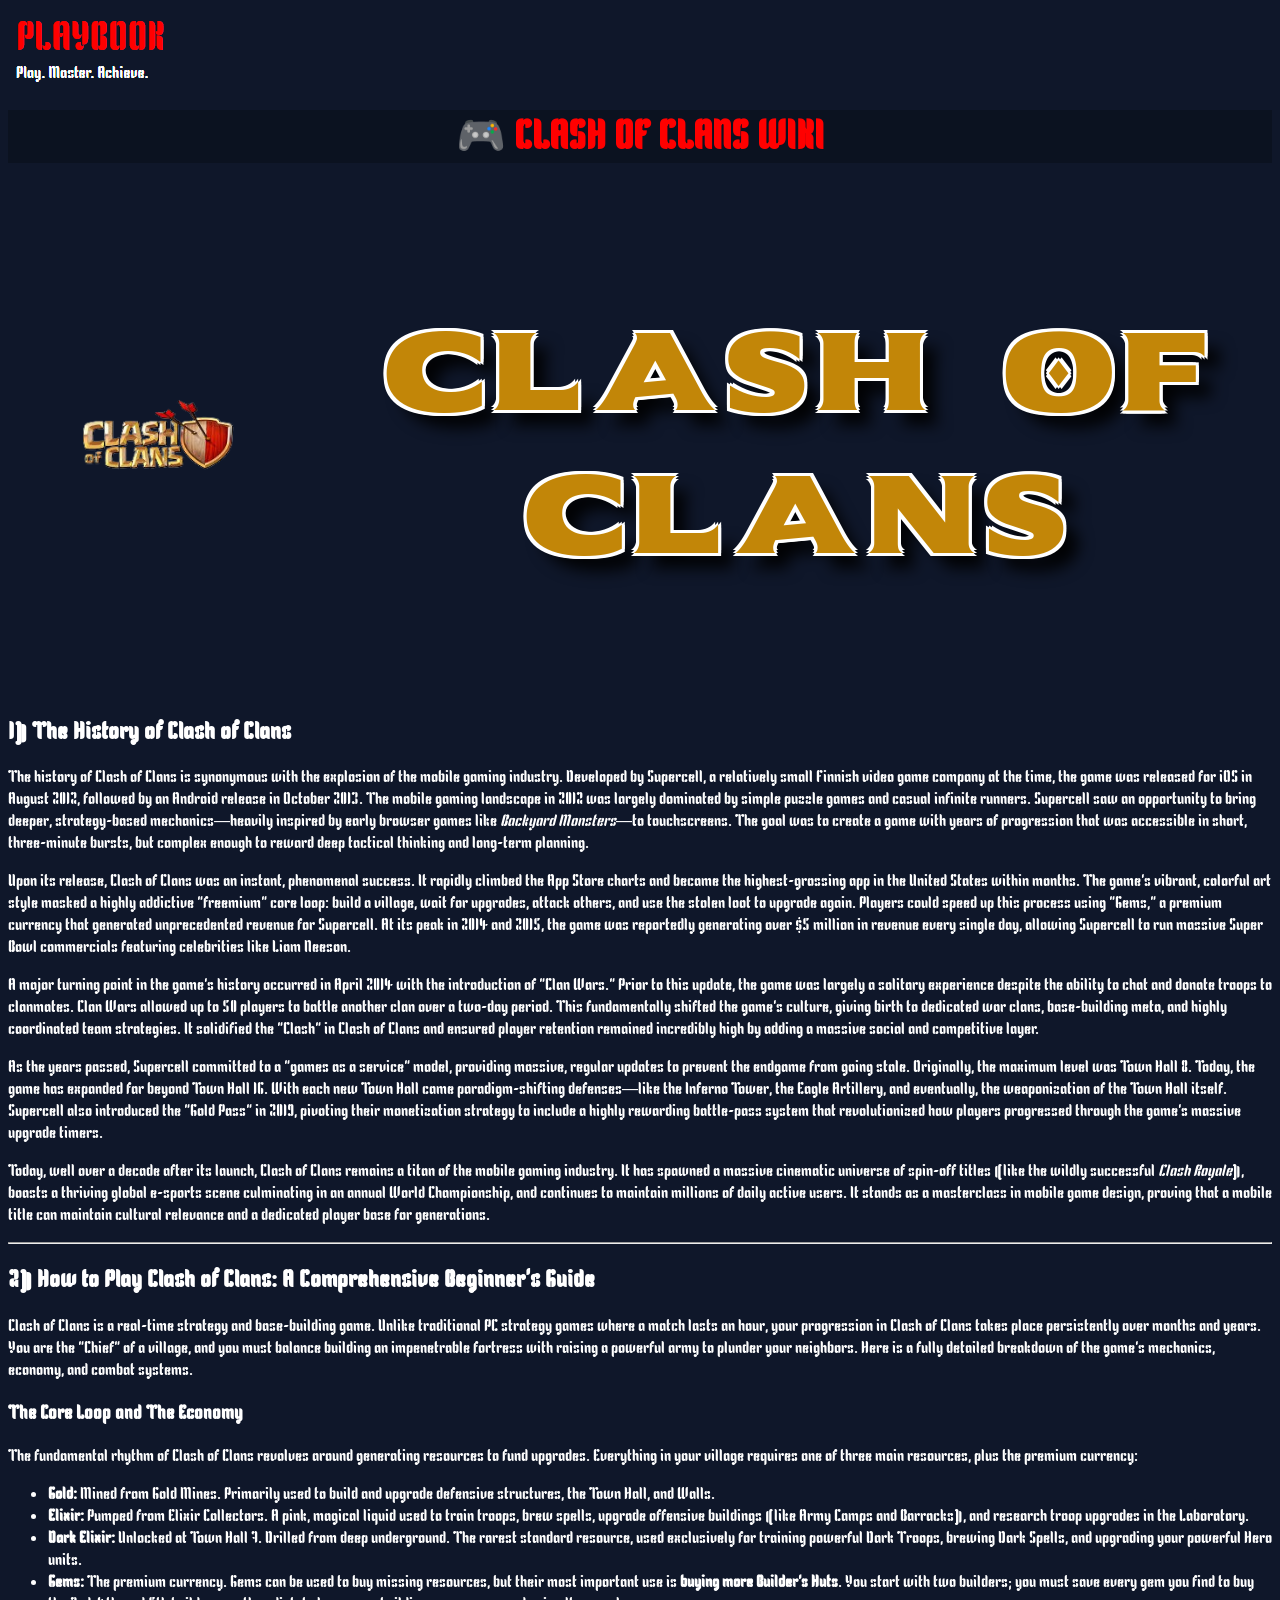
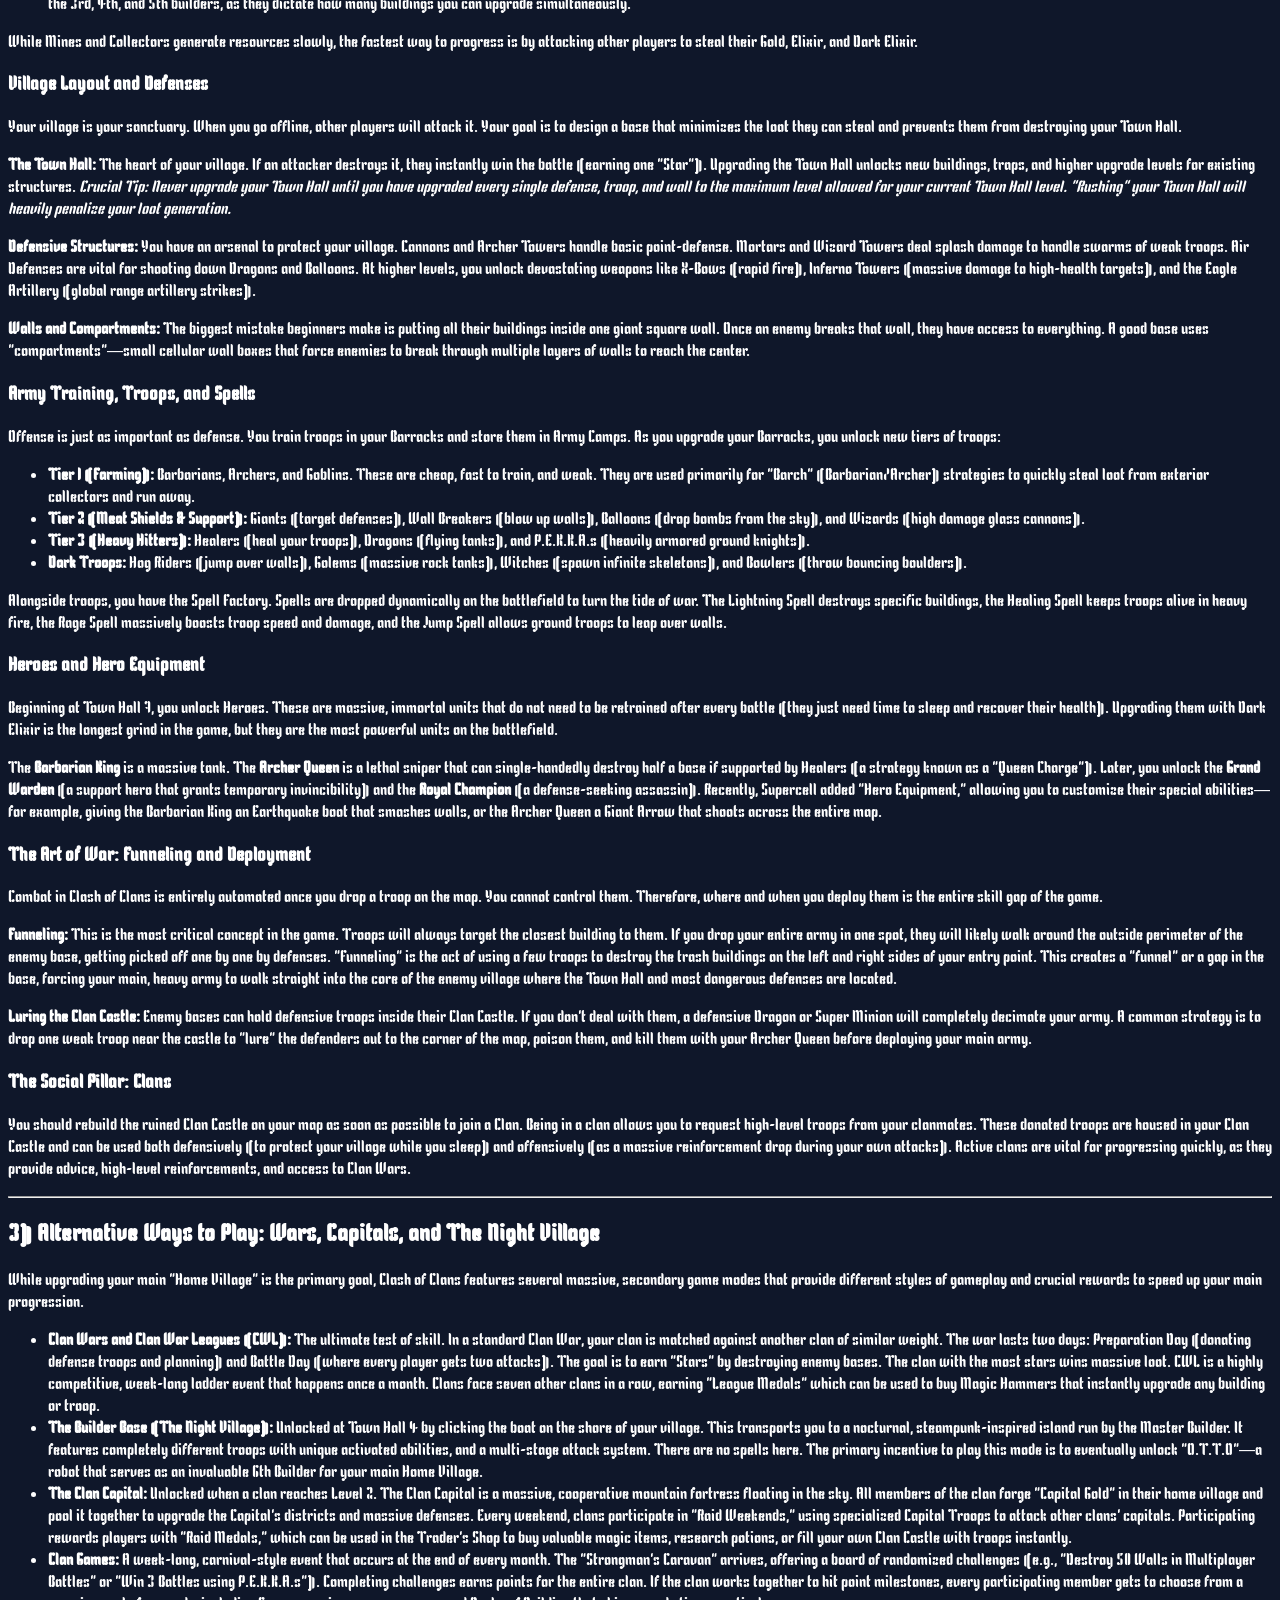
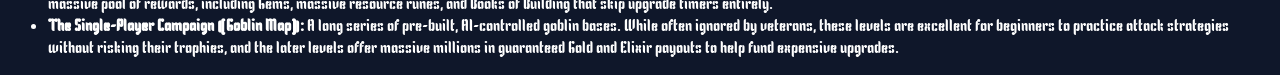
<file: game4.html>
<Html>
<Head>
<title>
Playbook
</title>
<link rel="stylesheet" href="styles.css"> 
</Head>

<body>

<a href="index.html" style="text-decoration: none;">
<img src="logo.png">
</a>

<h1 class="heading1" >🎮 CLASH OF CLANS WIKI</h1>
<div style="display: flex; align-items: center; gap: 20px;">
    <img src="clashofclans.png" width="300">
   <p class="main-title" style="text-align: center;">CLASH OF CLANS</p>
</div>
<section id="history">
        <h2>1) The History of Clash of Clans</h2>
        <p>The history of Clash of Clans is synonymous with the explosion of the mobile gaming industry. Developed by Supercell, a relatively small Finnish video game company at the time, the game was released for iOS in August 2012, followed by an Android release in October 2013. The mobile gaming landscape in 2012 was largely dominated by simple puzzle games and casual infinite runners. Supercell saw an opportunity to bring deeper, strategy-based mechanics—heavily inspired by early browser games like <i>Backyard Monsters</i>—to touchscreens. The goal was to create a game with years of progression that was accessible in short, three-minute bursts, but complex enough to reward deep tactical thinking and long-term planning.</p>

        <p>Upon its release, Clash of Clans was an instant, phenomenal success. It rapidly climbed the App Store charts and became the highest-grossing app in the United States within months. The game's vibrant, colorful art style masked a highly addictive "freemium" core loop: build a village, wait for upgrades, attack others, and use the stolen loot to upgrade again. Players could speed up this process using "Gems," a premium currency that generated unprecedented revenue for Supercell. At its peak in 2014 and 2015, the game was reportedly generating over $5 million in revenue every single day, allowing Supercell to run massive Super Bowl commercials featuring celebrities like Liam Neeson.</p>

        <p>A major turning point in the game's history occurred in April 2014 with the introduction of "Clan Wars." Prior to this update, the game was largely a solitary experience despite the ability to chat and donate troops to clanmates. Clan Wars allowed up to 50 players to battle another clan over a two-day period. This fundamentally shifted the game's culture, giving birth to dedicated war clans, base-building meta, and highly coordinated team strategies. It solidified the "Clash" in Clash of Clans and ensured player retention remained incredibly high by adding a massive social and competitive layer.</p>

        <p>As the years passed, Supercell committed to a "games as a service" model, providing massive, regular updates to prevent the endgame from going stale. Originally, the maximum level was Town Hall 8. Today, the game has expanded far beyond Town Hall 16. With each new Town Hall came paradigm-shifting defenses—like the Inferno Tower, the Eagle Artillery, and eventually, the weaponization of the Town Hall itself. Supercell also introduced the "Gold Pass" in 2019, pivoting their monetization strategy to include a highly rewarding battle-pass system that revolutionized how players progressed through the game's massive upgrade timers.</p>

        <p>Today, well over a decade after its launch, Clash of Clans remains a titan of the mobile gaming industry. It has spawned a massive cinematic universe of spin-off titles (like the wildly successful <i>Clash Royale</i>), boasts a thriving global e-sports scene culminating in an annual World Championship, and continues to maintain millions of daily active users. It stands as a masterclass in mobile game design, proving that a mobile title can maintain cultural relevance and a dedicated player base for generations.</p>
    </section>

    <hr>

    <section id="how-to-play">
        <h2>2) How to Play Clash of Clans: A Comprehensive Beginner's Guide</h2>
        <p>Clash of Clans is a real-time strategy and base-building game. Unlike traditional PC strategy games where a match lasts an hour, your progression in Clash of Clans takes place persistently over months and years. You are the "Chief" of a village, and you must balance building an impenetrable fortress with raising a powerful army to plunder your neighbors. Here is a fully detailed breakdown of the game's mechanics, economy, and combat systems.</p>

        <h3>The Core Loop and The Economy</h3>
        <p>The fundamental rhythm of Clash of Clans revolves around generating resources to fund upgrades. Everything in your village requires one of three main resources, plus the premium currency:</p>
        <ul>
            <li><strong>Gold:</strong> Mined from Gold Mines. Primarily used to build and upgrade defensive structures, the Town Hall, and Walls.</li>
            <li><strong>Elixir:</strong> Pumped from Elixir Collectors. A pink, magical liquid used to train troops, brew spells, upgrade offensive buildings (like Army Camps and Barracks), and research troop upgrades in the Laboratory.</li>
            <li><strong>Dark Elixir:</strong> Unlocked at Town Hall 7. Drilled from deep underground. The rarest standard resource, used exclusively for training powerful Dark Troops, brewing Dark Spells, and upgrading your powerful Hero units.</li>
            <li><strong>Gems:</strong> The premium currency. Gems can be used to buy missing resources, but their most important use is <strong>buying more Builder's Huts</strong>. You start with two builders; you must save every gem you find to buy the 3rd, 4th, and 5th builders, as they dictate how many buildings you can upgrade simultaneously.</li>
        </ul>
        <p>While Mines and Collectors generate resources slowly, the fastest way to progress is by attacking other players to steal their Gold, Elixir, and Dark Elixir.</p>

        <h3>Village Layout and Defenses</h3>
        <p>Your village is your sanctuary. When you go offline, other players will attack it. Your goal is to design a base that minimizes the loot they can steal and prevents them from destroying your Town Hall.</p>
        <p><strong>The Town Hall:</strong> The heart of your village. If an attacker destroys it, they instantly win the battle (earning one "Star"). Upgrading the Town Hall unlocks new buildings, traps, and higher upgrade levels for existing structures. <i>Crucial Tip: Never upgrade your Town Hall until you have upgraded every single defense, troop, and wall to the maximum level allowed for your current Town Hall level. "Rushing" your Town Hall will heavily penalize your loot generation.</i></p>
        <p><strong>Defensive Structures:</strong> You have an arsenal to protect your village. Cannons and Archer Towers handle basic point-defense. Mortars and Wizard Towers deal splash damage to handle swarms of weak troops. Air Defenses are vital for shooting down Dragons and Balloons. At higher levels, you unlock devastating weapons like X-Bows (rapid fire), Inferno Towers (massive damage to high-health targets), and the Eagle Artillery (global range artillery strikes).</p>
        <p><strong>Walls and Compartments:</strong> The biggest mistake beginners make is putting all their buildings inside one giant square wall. Once an enemy breaks that wall, they have access to everything. A good base uses "compartments"—small cellular wall boxes that force enemies to break through multiple layers of walls to reach the center.</p>

        <h3>Army Training, Troops, and Spells</h3>
        <p>Offense is just as important as defense. You train troops in your Barracks and store them in Army Camps. As you upgrade your Barracks, you unlock new tiers of troops:</p>
        <ul>
            <li><strong>Tier 1 (Farming):</strong> Barbarians, Archers, and Goblins. These are cheap, fast to train, and weak. They are used primarily for "Barch" (Barbarian/Archer) strategies to quickly steal loot from exterior collectors and run away.</li>
            <li><strong>Tier 2 (Meat Shields & Support):</strong> Giants (target defenses), Wall Breakers (blow up walls), Balloons (drop bombs from the sky), and Wizards (high damage glass cannons).</li>
            <li><strong>Tier 3 (Heavy Hitters):</strong> Healers (heal your troops), Dragons (flying tanks), and P.E.K.K.A.s (heavily armored ground knights).</li>
            <li><strong>Dark Troops:</strong> Hog Riders (jump over walls), Golems (massive rock tanks), Witches (spawn infinite skeletons), and Bowlers (throw bouncing boulders).</li>
        </ul>
        <p>Alongside troops, you have the Spell Factory. Spells are dropped dynamically on the battlefield to turn the tide of war. The Lightning Spell destroys specific buildings, the Healing Spell keeps troops alive in heavy fire, the Rage Spell massively boosts troop speed and damage, and the Jump Spell allows ground troops to leap over walls.</p>

        <h3>Heroes and Hero Equipment</h3>
        <p>Beginning at Town Hall 7, you unlock Heroes. These are massive, immortal units that do not need to be retrained after every battle (they just need time to sleep and recover their health). Upgrading them with Dark Elixir is the longest grind in the game, but they are the most powerful units on the battlefield.</p>
        <p>The <strong>Barbarian King</strong> is a massive tank. The <strong>Archer Queen</strong> is a lethal sniper that can single-handedly destroy half a base if supported by Healers (a strategy known as a "Queen Charge"). Later, you unlock the <strong>Grand Warden</strong> (a support hero that grants temporary invincibility) and the <strong>Royal Champion</strong> (a defense-seeking assassin). Recently, Supercell added "Hero Equipment," allowing you to customize their special abilities—for example, giving the Barbarian King an Earthquake boot that smashes walls, or the Archer Queen a Giant Arrow that shoots across the entire map.</p>

        <h3>The Art of War: Funneling and Deployment</h3>
        <p>Combat in Clash of Clans is entirely automated once you drop a troop on the map. You cannot control them. Therefore, where and when you deploy them is the entire skill gap of the game.</p>
        <p><strong>Funneling:</strong> This is the most critical concept in the game. Troops will always target the closest building to them. If you drop your entire army in one spot, they will likely walk around the outside perimeter of the enemy base, getting picked off one by one by defenses. "Funneling" is the act of using a few troops to destroy the trash buildings on the left and right sides of your entry point. This creates a "funnel" or a gap in the base, forcing your main, heavy army to walk straight into the core of the enemy village where the Town Hall and most dangerous defenses are located.</p>
        <p><strong>Luring the Clan Castle:</strong> Enemy bases can hold defensive troops inside their Clan Castle. If you don't deal with them, a defensive Dragon or Super Minion will completely decimate your army. A common strategy is to drop one weak troop near the castle to "lure" the defenders out to the corner of the map, poison them, and kill them with your Archer Queen before deploying your main army.</p>

        <h3>The Social Pillar: Clans</h3>
        <p>You should rebuild the ruined Clan Castle on your map as soon as possible to join a Clan. Being in a clan allows you to request high-level troops from your clanmates. These donated troops are housed in your Clan Castle and can be used both defensively (to protect your village while you sleep) and offensively (as a massive reinforcement drop during your own attacks). Active clans are vital for progressing quickly, as they provide advice, high-level reinforcements, and access to Clan Wars.</p>
    </section>

    <hr>

    <section id="other-modes">
        <h2>3) Alternative Ways to Play: Wars, Capitals, and The Night Village</h2>
        <p>While upgrading your main "Home Village" is the primary goal, Clash of Clans features several massive, secondary game modes that provide different styles of gameplay and crucial rewards to speed up your main progression.</p>

        <ul>
            <li>
                <strong>Clan Wars and Clan War Leagues (CWL):</strong> The ultimate test of skill. In a standard Clan War, your clan is matched against another clan of similar weight. The war lasts two days: Preparation Day (donating defense troops and planning) and Battle Day (where every player gets two attacks). The goal is to earn "Stars" by destroying enemy bases. The clan with the most stars wins massive loot. CWL is a highly competitive, week-long ladder event that happens once a month. Clans face seven other clans in a row, earning "League Medals" which can be used to buy Magic Hammers that instantly upgrade any building or troop.
            </li>
            <li>
                <strong>The Builder Base (The Night Village):</strong> Unlocked at Town Hall 4 by clicking the boat on the shore of your village. This transports you to a nocturnal, steampunk-inspired island run by the Master Builder. It features completely different troops with unique activated abilities, and a multi-stage attack system. There are no spells here. The primary incentive to play this mode is to eventually unlock "O.T.T.O"—a robot that serves as an invaluable 6th Builder for your main Home Village.
            </li>
            <li>
                <strong>The Clan Capital:</strong> Unlocked when a clan reaches Level 2. The Clan Capital is a massive, cooperative mountain fortress floating in the sky. All members of the clan forge "Capital Gold" in their home village and pool it together to upgrade the Capital's districts and massive defenses. Every weekend, clans participate in "Raid Weekends," using specialized Capital Troops to attack other clans' capitals. Participating rewards players with "Raid Medals," which can be used in the Trader's Shop to buy valuable magic items, research potions, or fill your own Clan Castle with troops instantly.
            </li>
            <li>
                <strong>Clan Games:</strong> A week-long, carnival-style event that occurs at the end of every month. The "Strongman's Caravan" arrives, offering a board of randomized challenges (e.g., "Destroy 50 Walls in Multiplayer Battles" or "Win 3 Battles using P.E.K.K.A.s"). Completing challenges earns points for the entire clan. If the clan works together to hit point milestones, every participating member gets to choose from a massive pool of rewards, including Gems, massive resource runes, and Books of Building that skip upgrade timers entirely.
            </li>
            <li>
                <strong>The Single-Player Campaign (Goblin Map):</strong> A long series of pre-built, AI-controlled goblin bases. While often ignored by veterans, these levels are excellent for beginners to practice attack strategies without risking their trophies, and the later levels offer massive millions in guaranteed Gold and Elixir payouts to help fund expensive upgrades.
            </li>
        </ul>
    </section>
</body>
</html>
</file>
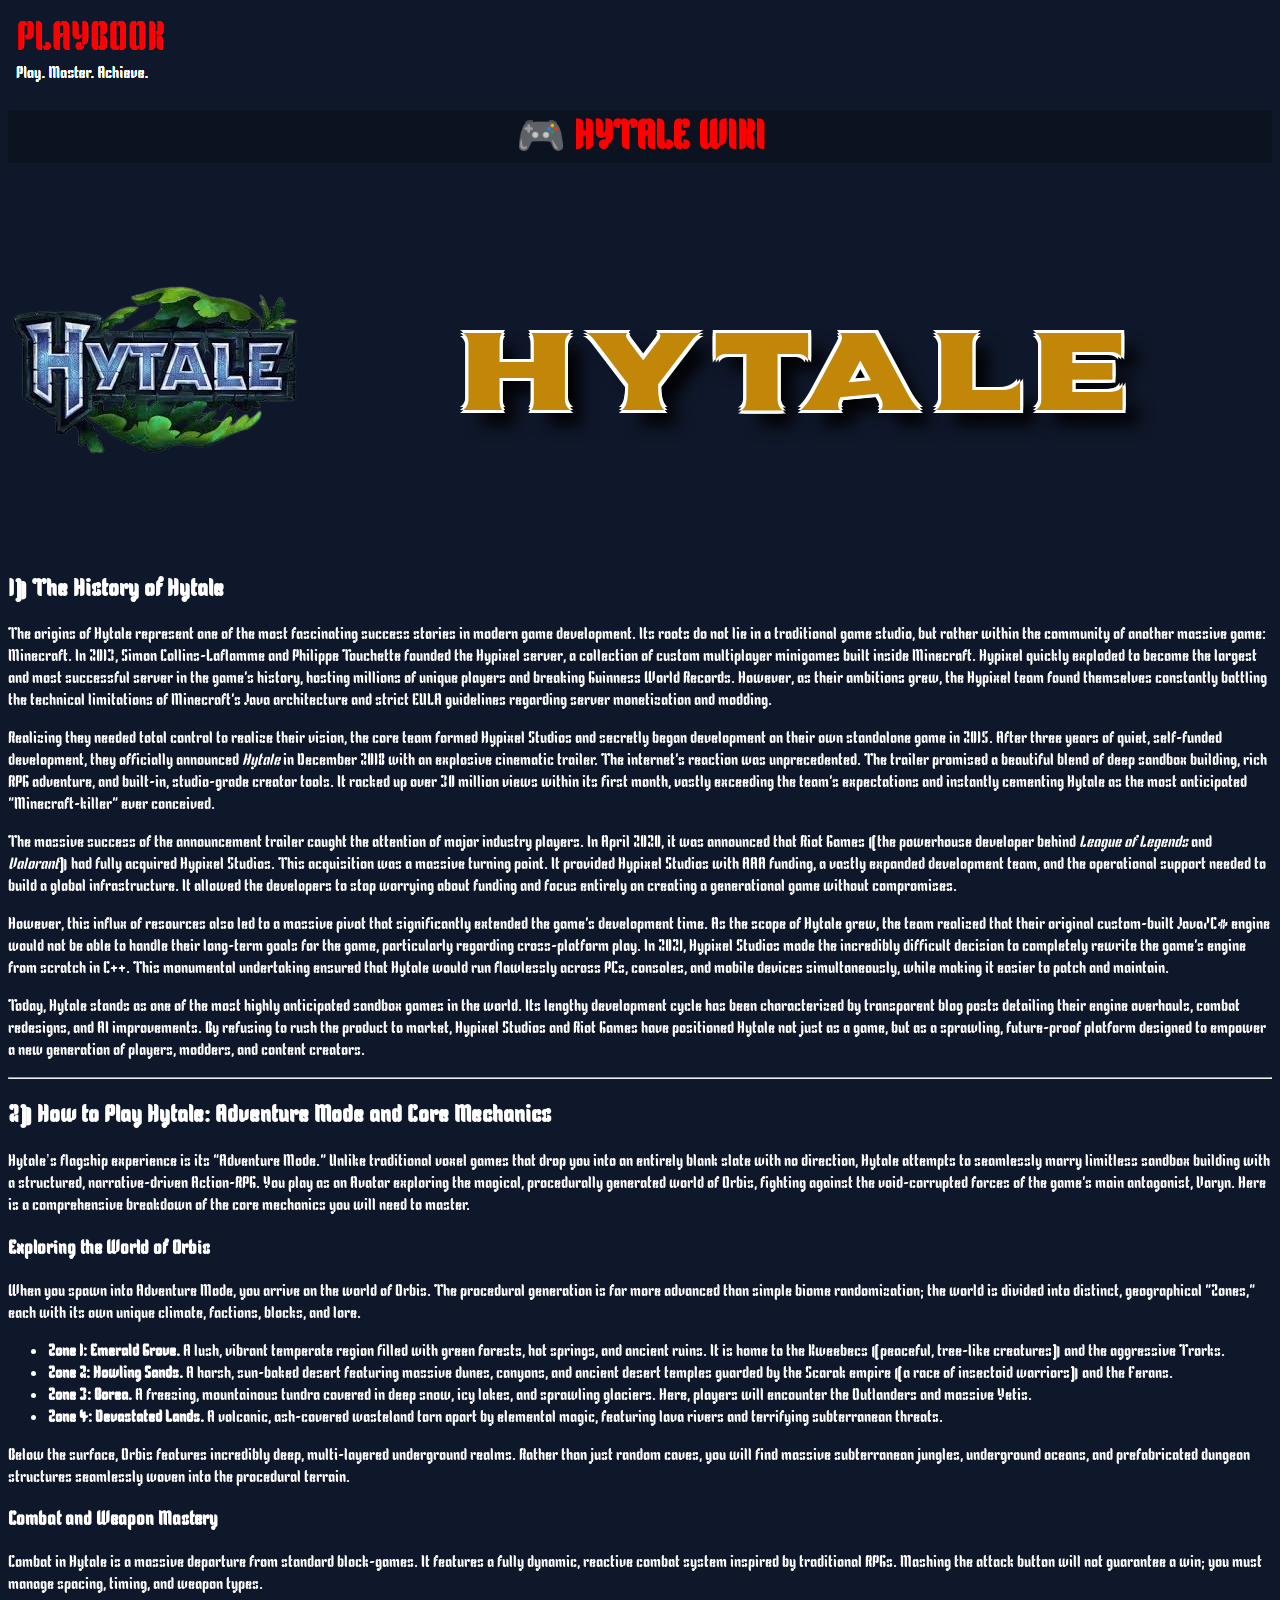
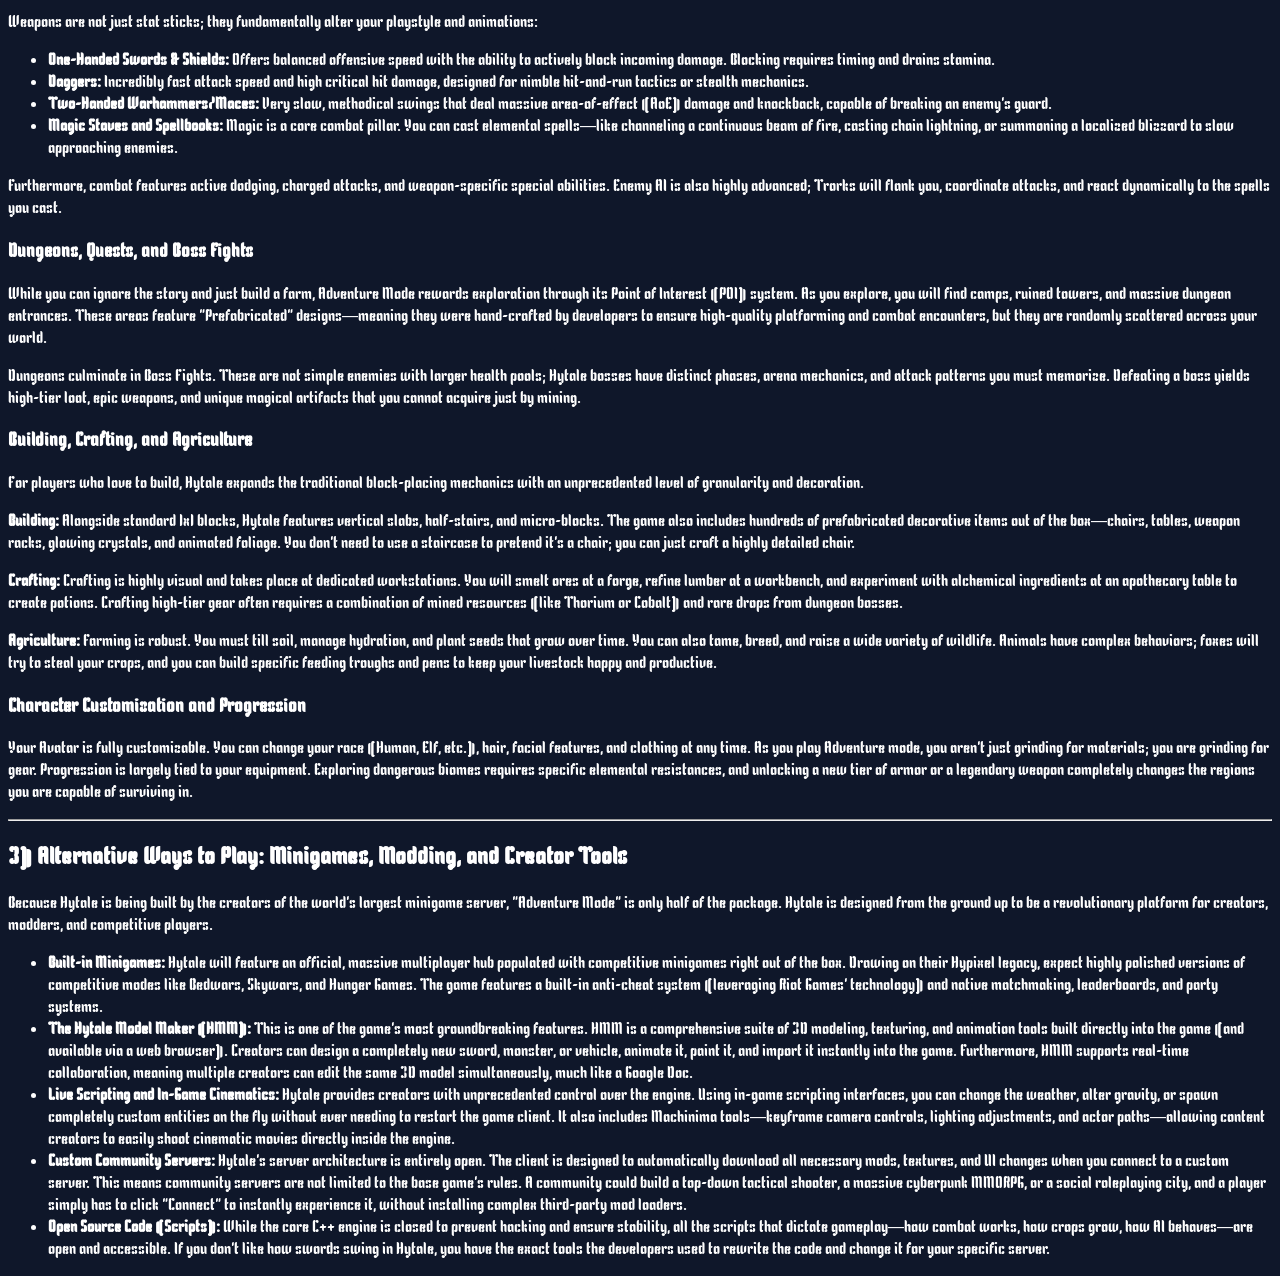
<file: game5.html>
<Html>
<Head>
<title>
Playbook
</title>
<link rel="stylesheet" href="styles.css"> 
</Head>

<body>

<a href="index.html" style="text-decoration: none;">
<img src="logo.png">
</a>

<h1 class="heading1" >🎮 HYTALE WIKI</h1>
<div style="display: flex; align-items: center; gap: 20px;">
    <img src="hytale.png" width="300">
    <p class="main-title" style="text-align: center;">HYTALE</p>
</div>
 <section id="history">
        <h2>1) The History of Hytale</h2>
        <p>The origins of Hytale represent one of the most fascinating success stories in modern game development. Its roots do not lie in a traditional game studio, but rather within the community of another massive game: Minecraft. In 2013, Simon Collins-Laflamme and Philippe Touchette founded the Hypixel server, a collection of custom multiplayer minigames built inside Minecraft. Hypixel quickly exploded to become the largest and most successful server in the game's history, hosting millions of unique players and breaking Guinness World Records. However, as their ambitions grew, the Hypixel team found themselves constantly battling the technical limitations of Minecraft's Java architecture and strict EULA guidelines regarding server monetization and modding.</p>

        <p>Realizing they needed total control to realize their vision, the core team formed Hypixel Studios and secretly began development on their own standalone game in 2015. After three years of quiet, self-funded development, they officially announced <i>Hytale</i> in December 2018 with an explosive cinematic trailer. The internet's reaction was unprecedented. The trailer promised a beautiful blend of deep sandbox building, rich RPG adventure, and built-in, studio-grade creator tools. It racked up over 30 million views within its first month, vastly exceeding the team's expectations and instantly cementing Hytale as the most anticipated "Minecraft-killer" ever conceived.</p>

        <p>The massive success of the announcement trailer caught the attention of major industry players. In April 2020, it was announced that Riot Games (the powerhouse developer behind <i>League of Legends</i> and <i>Valorant</i>) had fully acquired Hypixel Studios. This acquisition was a massive turning point. It provided Hypixel Studios with AAA funding, a vastly expanded development team, and the operational support needed to build a global infrastructure. It allowed the developers to stop worrying about funding and focus entirely on creating a generational game without compromises.</p>

        <p>However, this influx of resources also led to a massive pivot that significantly extended the game's development time. As the scope of Hytale grew, the team realized that their original custom-built Java/C# engine would not be able to handle their long-term goals for the game, particularly regarding cross-platform play. In 2021, Hypixel Studios made the incredibly difficult decision to completely rewrite the game's engine from scratch in C++. This monumental undertaking ensured that Hytale would run flawlessly across PCs, consoles, and mobile devices simultaneously, while making it easier to patch and maintain.</p>

        <p>Today, Hytale stands as one of the most highly anticipated sandbox games in the world. Its lengthy development cycle has been characterized by transparent blog posts detailing their engine overhauls, combat redesigns, and AI improvements. By refusing to rush the product to market, Hypixel Studios and Riot Games have positioned Hytale not just as a game, but as a sprawling, future-proof platform designed to empower a new generation of players, modders, and content creators.</p>
    </section>

    <hr>

    <section id="how-to-play">
        <h2>2) How to Play Hytale: Adventure Mode and Core Mechanics</h2>
        <p>Hytale’s flagship experience is its "Adventure Mode." Unlike traditional voxel games that drop you into an entirely blank slate with no direction, Hytale attempts to seamlessly marry limitless sandbox building with a structured, narrative-driven Action-RPG. You play as an Avatar exploring the magical, procedurally generated world of Orbis, fighting against the void-corrupted forces of the game's main antagonist, Varyn. Here is a comprehensive breakdown of the core mechanics you will need to master.</p>

        <h3>Exploring the World of Orbis</h3>
        <p>When you spawn into Adventure Mode, you arrive on the world of Orbis. The procedural generation is far more advanced than simple biome randomization; the world is divided into distinct, geographical "Zones," each with its own unique climate, factions, blocks, and lore.</p>
        <ul>
            <li><strong>Zone 1: Emerald Grove.</strong> A lush, vibrant temperate region filled with green forests, hot springs, and ancient ruins. It is home to the Kweebecs (peaceful, tree-like creatures) and the aggressive Trorks.</li>
            <li><strong>Zone 2: Howling Sands.</strong> A harsh, sun-baked desert featuring massive dunes, canyons, and ancient desert temples guarded by the Scarak empire (a race of insectoid warriors) and the Ferans.</li>
            <li><strong>Zone 3: Borea.</strong> A freezing, mountainous tundra covered in deep snow, icy lakes, and sprawling glaciers. Here, players will encounter the Outlanders and massive Yetis.</li>
            <li><strong>Zone 4: Devastated Lands.</strong> A volcanic, ash-covered wasteland torn apart by elemental magic, featuring lava rivers and terrifying subterranean threats.</li>
        </ul>
        <p>Below the surface, Orbis features incredibly deep, multi-layered underground realms. Rather than just random caves, you will find massive subterranean jungles, underground oceans, and prefabricated dungeon structures seamlessly woven into the procedural terrain.</p>

        <h3>Combat and Weapon Mastery</h3>
        <p>Combat in Hytale is a massive departure from standard block-games. It features a fully dynamic, reactive combat system inspired by traditional RPGs. Mashing the attack button will not guarantee a win; you must manage spacing, timing, and weapon types.</p>
        <p>Weapons are not just stat sticks; they fundamentally alter your playstyle and animations:</p>
        <ul>
            <li><strong>One-Handed Swords & Shields:</strong> Offers balanced offensive speed with the ability to actively block incoming damage. Blocking requires timing and drains stamina.</li>
            <li><strong>Daggers:</strong> Incredibly fast attack speed and high critical hit damage, designed for nimble hit-and-run tactics or stealth mechanics.</li>
            <li><strong>Two-Handed Warhammers/Maces:</strong> Very slow, methodical swings that deal massive area-of-effect (AoE) damage and knockback, capable of breaking an enemy's guard.</li>
            <li><strong>Magic Staves and Spellbooks:</strong> Magic is a core combat pillar. You can cast elemental spells—like channeling a continuous beam of fire, casting chain lightning, or summoning a localized blizzard to slow approaching enemies.</li>
        </ul>
        <p>Furthermore, combat features active dodging, charged attacks, and weapon-specific special abilities. Enemy AI is also highly advanced; Trorks will flank you, coordinate attacks, and react dynamically to the spells you cast.</p>

        <h3>Dungeons, Quests, and Boss Fights</h3>
        <p>While you can ignore the story and just build a farm, Adventure Mode rewards exploration through its Point of Interest (POI) system. As you explore, you will find camps, ruined towers, and massive dungeon entrances. These areas feature "Prefabricated" designs—meaning they were hand-crafted by developers to ensure high-quality platforming and combat encounters, but they are randomly scattered across your world.</p>
        <p>Dungeons culminate in Boss Fights. These are not simple enemies with larger health pools; Hytale bosses have distinct phases, arena mechanics, and attack patterns you must memorize. Defeating a boss yields high-tier loot, epic weapons, and unique magical artifacts that you cannot acquire just by mining.</p>

        <h3>Building, Crafting, and Agriculture</h3>
        <p>For players who love to build, Hytale expands the traditional block-placing mechanics with an unprecedented level of granularity and decoration.</p>
        <p><strong>Building:</strong> Alongside standard 1x1 blocks, Hytale features vertical slabs, half-stairs, and micro-blocks. The game also includes hundreds of prefabricated decorative items out of the box—chairs, tables, weapon racks, glowing crystals, and animated foliage. You don't need to use a staircase to pretend it's a chair; you can just craft a highly detailed chair.</p>
        <p><strong>Crafting:</strong> Crafting is highly visual and takes place at dedicated workstations. You will smelt ores at a forge, refine lumber at a workbench, and experiment with alchemical ingredients at an apothecary table to create potions. Crafting high-tier gear often requires a combination of mined resources (like Thorium or Cobalt) and rare drops from dungeon bosses.</p>
        <p><strong>Agriculture:</strong> Farming is robust. You must till soil, manage hydration, and plant seeds that grow over time. You can also tame, breed, and raise a wide variety of wildlife. Animals have complex behaviors; foxes will try to steal your crops, and you can build specific feeding troughs and pens to keep your livestock happy and productive.</p>

        <h3>Character Customization and Progression</h3>
        <p>Your Avatar is fully customizable. You can change your race (Human, Elf, etc.), hair, facial features, and clothing at any time. As you play Adventure mode, you aren't just grinding for materials; you are grinding for gear. Progression is largely tied to your equipment. Exploring dangerous biomes requires specific elemental resistances, and unlocking a new tier of armor or a legendary weapon completely changes the regions you are capable of surviving in.</p>
    </section>

    <hr>

    <section id="other-modes">
        <h2>3) Alternative Ways to Play: Minigames, Modding, and Creator Tools</h2>
        <p>Because Hytale is being built by the creators of the world's largest minigame server, "Adventure Mode" is only half of the package. Hytale is designed from the ground up to be a revolutionary platform for creators, modders, and competitive players.</p>

        <ul>
            <li>
                <strong>Built-in Minigames:</strong> Hytale will feature an official, massive multiplayer hub populated with competitive minigames right out of the box. Drawing on their Hypixel legacy, expect highly polished versions of competitive modes like Bedwars, Skywars, and Hunger Games. The game features a built-in anti-cheat system (leveraging Riot Games' technology) and native matchmaking, leaderboards, and party systems.
            </li>
            <li>
                <strong>The Hytale Model Maker (HMM):</strong> This is one of the game's most groundbreaking features. HMM is a comprehensive suite of 3D modeling, texturing, and animation tools built directly into the game (and available via a web browser). Creators can design a completely new sword, monster, or vehicle, animate it, paint it, and import it instantly into the game. Furthermore, HMM supports real-time collaboration, meaning multiple creators can edit the same 3D model simultaneously, much like a Google Doc.
            </li>
            <li>
                <strong>Live Scripting and In-Game Cinematics:</strong> Hytale provides creators with unprecedented control over the engine. Using in-game scripting interfaces, you can change the weather, alter gravity, or spawn completely custom entities on the fly without ever needing to restart the game client. It also includes Machinima tools—keyframe camera controls, lighting adjustments, and actor paths—allowing content creators to easily shoot cinematic movies directly inside the engine.
            </li>
            <li>
                <strong>Custom Community Servers:</strong> Hytale's server architecture is entirely open. The client is designed to automatically download all necessary mods, textures, and UI changes when you connect to a custom server. This means community servers are not limited to the base game's rules. A community could build a top-down tactical shooter, a massive cyberpunk MMORPG, or a social roleplaying city, and a player simply has to click "Connect" to instantly experience it, without installing complex third-party mod loaders.
            </li>
            <li>
                <strong>Open Source Code (Scripts):</strong> While the core C++ engine is closed to prevent hacking and ensure stability, all the scripts that dictate gameplay—how combat works, how crops grow, how AI behaves—are open and accessible. If you don't like how swords swing in Hytale, you have the exact tools the developers used to rewrite the code and change it for your specific server.
            </li>
        </ul>
    </section>
</body>
</html>
</file>
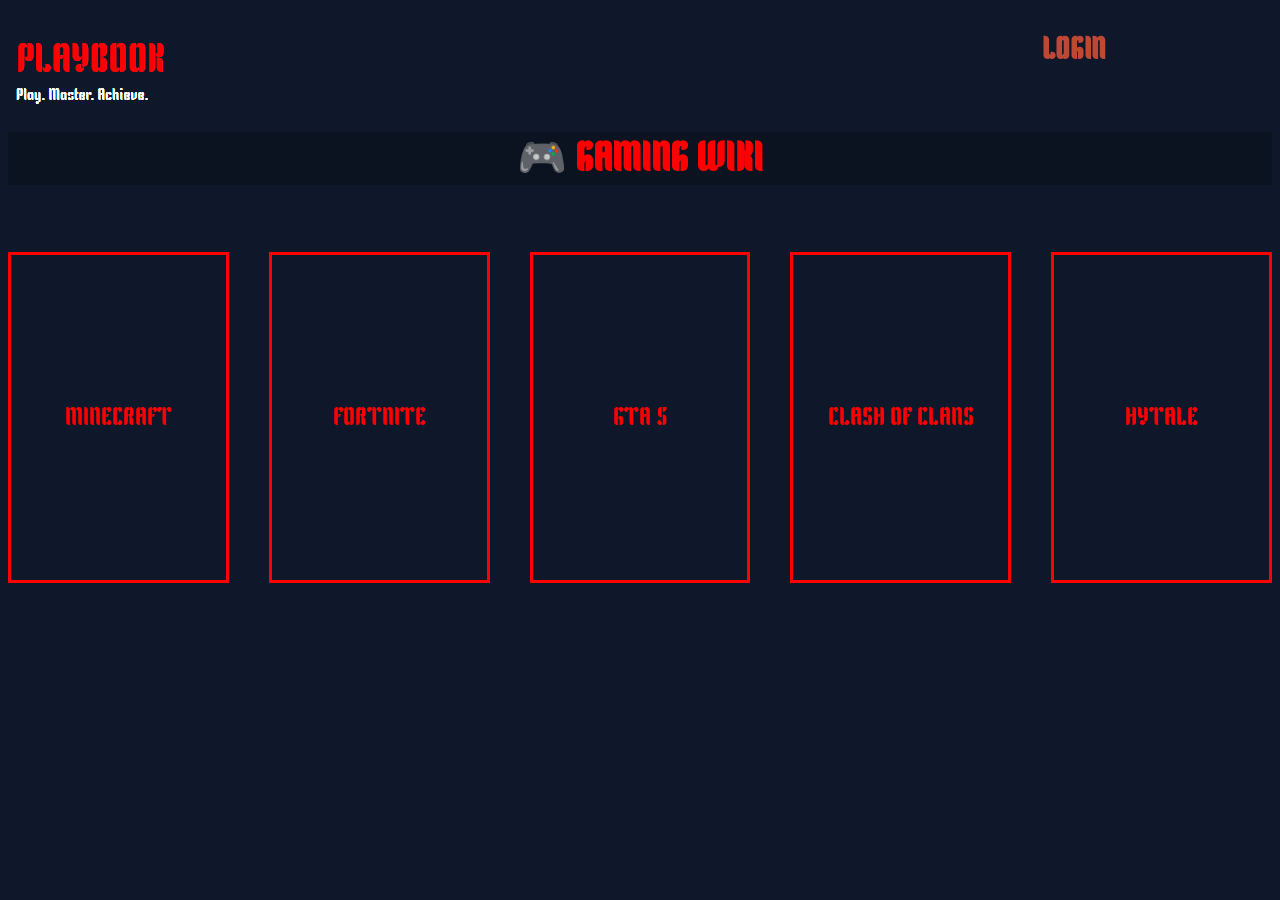
<file: home_page.html>
<Html>
<Head>
<title>
Playbook
</title>
<link rel="stylesheet" href="styles.css"> 
</Head>

<body>
<br>
<a href="home_page.html" style="text-decoration: none;"><img src="logo.png"></a>
<a href="login.html" class="form" style="float: right; margin-right: 50px; font-size: 30px;" >LOGIN</a>
<h1 class="heading1" >🎮 GAMING WIKI</h1>
<div style="display: flex; align-items: center; gap: 20px;">
</div>

<div class="container">
  <a href="game1.html" class="box">MINECRAFT</a>
  <a href="game2.html" class="box">FORTNITE</a>
  <a href="game3.html" class="box">GTA 5</a>
  <a href="game4.html" class="box">CLASH OF CLANS</a>
  <a href="game5.html" class="box">HYTALE</a>
</div>

</body>
</html>
</file>
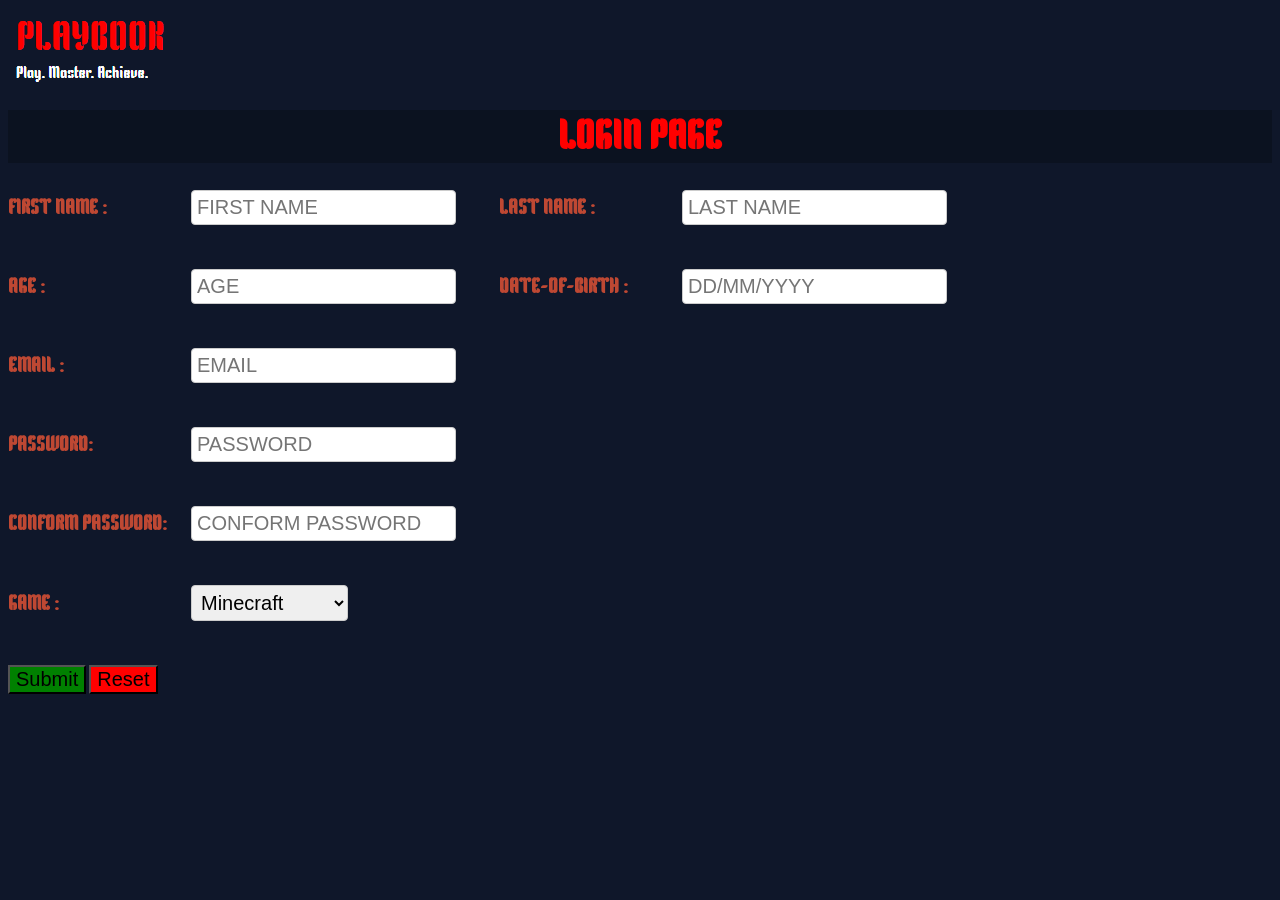
<file: login.html>
<Html>
<Head>
<title>
Playbook
</title>
<link rel="stylesheet" href="styles.css"> 
</Head>

<body>
<a href="index.html" style="text-decoration: none;">
<img src="logo.png">
</a>
<h1 class="heading1">LOGIN PAGE</h1>
<form>
    <label for="f_name" class="form">FIRST NAME : </label>
    <input type="text"class="form1" placeholder="FIRST NAME">
    <label for="l_name" class="form">LAST NAME : </label>
    <input class="form1" placeholder="LAST NAME">
    <br><br><br>
    <label for="age" class="form">AGE : </label>
    <input type="number" class="form1" placeholder="AGE" id="age">  
    <label for="dob" class="form">DATE-OF-BIRTH : </label>
    <input type="datetime" class="form1" placeholder="DD/MM/YYYY" id="dob">        
    <br><br><br>
    <label for="email" class="form">EMAIL : </label>
    <input type="email" class="form1" placeholder="EMAIL" id="email">  
    <br><br><br>
    <label for="password" class="form">PASSWORD: </label>
    <input type="password" class="form1" placeholder="PASSWORD" id="password">  
    <br><br><br>
    <label for="password" class="form">CONFORM PASSWORD: </label>
    <input type="password" class="form1" placeholder="CONFORM PASSWORD" id="password">  
    <br><br><br>
    <label for="game" class="form">GAME :</label>
    <select id="game" class="form1">
        <option>Minecraft</option>
        <option>Fortnite</option>
        <option>Gta 5</option>
        <option>Class of clans</option>
        <option>Freefire</option>
    </select>
    <br><br><br>
    <input type="submit" style="font-size: 20px; background-color: green;">
   <input type="reset" style="font-size: 20px; background-color: red;">
</form>
</body>
</html>
</file>
<file: styles.css>
@import url('https://fonts.googleapis.com/css2?family=Kenia&display=swap');
@import url('https://fonts.googleapis.com/css2?family=Sekuya&display=swap');
body
{
font-family: 'Kenia', sans-serif;
background-color: #0f172a;
color: white;
}

a {
  text-decoration: none;
  color: inherit;
}

.container {
  display: flex;
  justify-content: right;
  gap: 40px;
  margin-top: 40px;
  text-transform: uppercase;
}

.box {
  width: 325px;
  height: 325px;
  border: 3px solid red;
  color: red;
  font-size: 25px;
  display: flex;
  align-items: center;
  justify-content: center;
  text-decoration: none;
}

.box:hover {
  background-color: red;
  color: #0f172a;
  transition: 0.3s;
}

.heading1
{
color: red;
text-align: center;
font-size: 40px;
background-color: #0b1220;
}

.form {
font-size: 20px;
color: rgb(190, 72, 51);
font-weight: bold;
display: inline-block;
width: 180px; 
}

.form1 {
font-size: 20px;
color: rgb(0, 0, 0);
padding: 5px;
border-radius: 4px;
border: 1px solid #ccc;
margin-right: 40px;
}

.main-title {
    font-size: 110px;
    color: #C28608; 
    font-family: "Sekuya", system-ui; 
    margin-left: 20px;
    letter-spacing: 10px;
    display: block;
    margin-left: auto;
    margin-right: auto;
    text-align: center;
    width: 100%;
 text-shadow: 
        -3px -3px 0 #fff,  
         3px -3px 0 #fff,
        -3px  3px 0 #fff,
         3px  3px 0 #fff,
         0px  3px 0 #fff,
         0px -3px 0 #fff,
        -3px  0px 0 #fff,
         3px  0px 0 #fff,
        15px 15px 15px rgba(0, 0, 0, 0.9);
}
</file>
